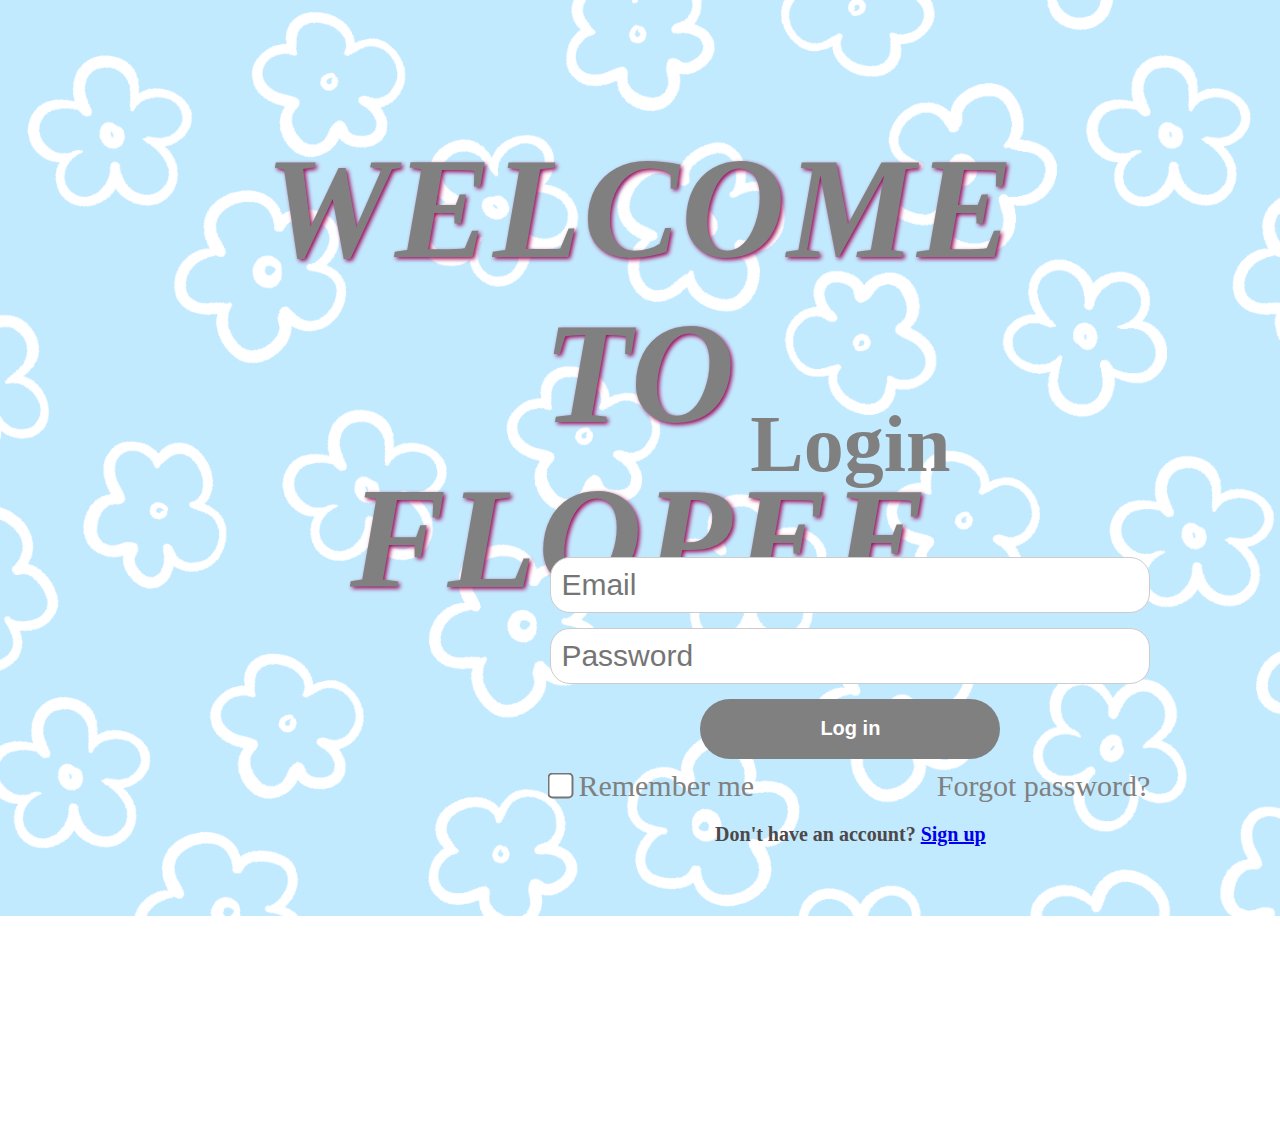
<file: index.html>
<!DOCTYPE html>
<html lang="en">
<head>
    <meta charset="UTF-8">
    <meta name="viewport" content="width=device-width, initial-scale=1.0">
    <title>Flopee</title>
    <link rel="stylesheet" href="index.css">
    <link rel="icon" href="../F.png" type="image/png">
</head>
<body>
    
    <div>
        <h1>Welcome To Flopee</h1>
    </div>
 

    <div class="account">
        <div class="login-input">

            <h2>Login</h2>

            <form action="" target="_self">
                <input type="email" placeholder="Email" title="Enter Email" required>
                <input type="password" placeholder="Password" title="Enter Password"  required>
                <button type="submit">Log in</button>
            </form>
        </div> 

        <div class="remember-forgot">
            <p><input type="checkbox"> Remember me </p>  
                
            <a href="forgot-pass.html" target="_self">Forgot password?</a>
        </div>

        <div class="make-acc">
            <p>Don't have an account?
                <a href="sign-up.html" target="_self">Sign up</a>
            </p>
        </div>
    </div>

</body>
</html>
</file>
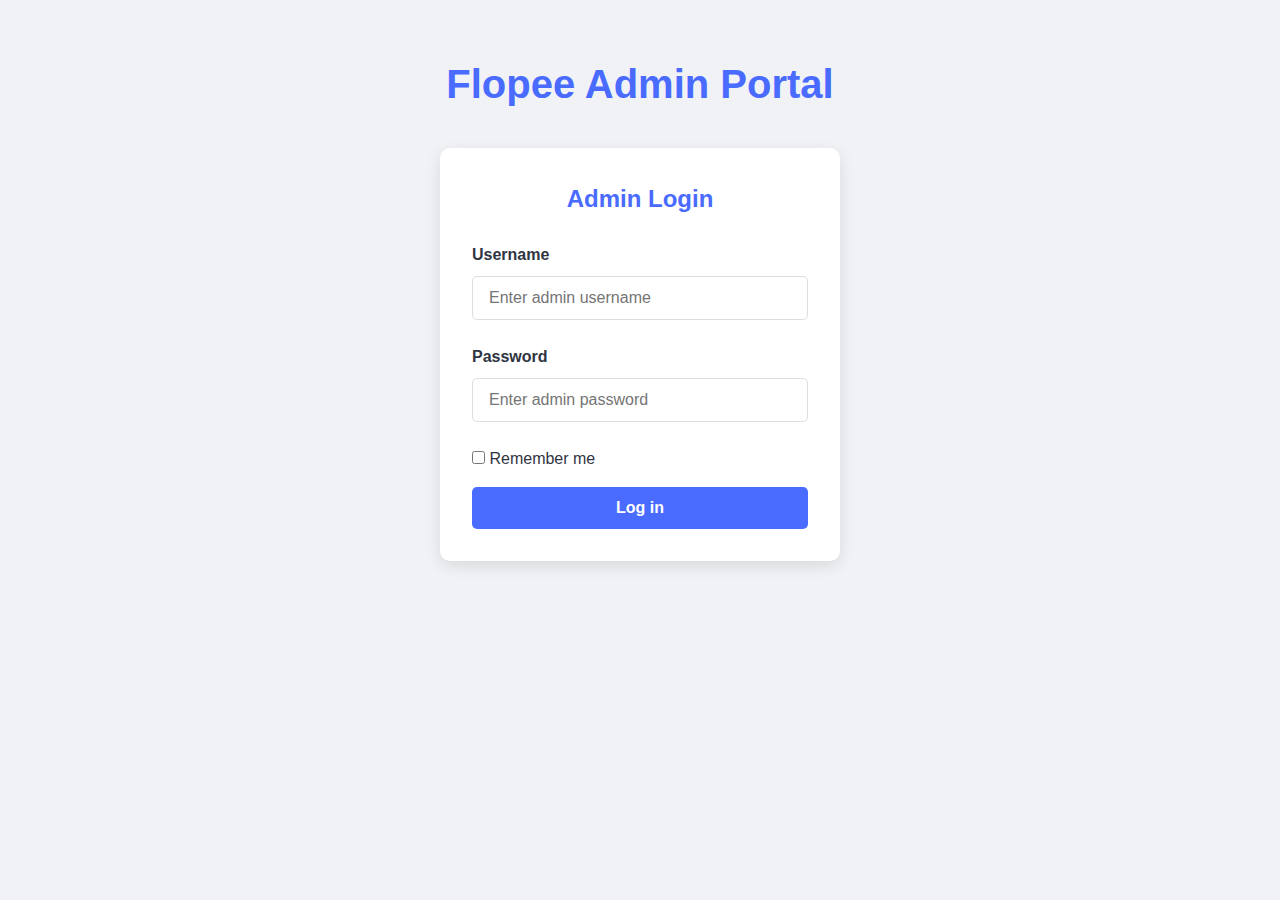
<file: admin.html>
<!DOCTYPE html>
<html lang="en">
<head>
    <meta charset="UTF-8">
    <meta name="viewport" content="width=device-width, initial-scale=1.0">
    <title>Flopee - Admin Portal</title>
    <link rel="stylesheet" href="admin.css">
</head>
<body>
    <div class="container">
        <header>
            <h1>Flopee Admin Portal</h1>
        </header>
        
        <div id="alertSuccess" class="alert alert-success"></div>
        <div id="alertError" class="alert alert-error"></div>
        
        <div id="loginContainer" class="auth-container">
            <div class="auth-box">
                <h2>Admin Login</h2>
                
                <form id="loginForm">
                    <div class="form-group">
                        <label for="username">Username</label>
                        <input type="text" id="username" class="form-control" placeholder="Enter admin username" required>
                    </div>
                    
                    <div class="form-group">
                        <label for="password">Password</label>
                        <input type="password" id="password" class="form-control" placeholder="Enter admin password" required>
                    </div>
                    
                    <div class="remember-forgot">
                        <div>
                            <input type="checkbox" id="rememberMe">
                            <label for="rememberMe">Remember me</label>
                        </div>
                        
                    </div>
                    
                    <button type="submit" class="btn btn-primary">Log in</button>
                </form>
            </div>
        </div>
        
        <div id="adminPanel" class="admin-panel">
            <div class="admin-header">
                <h2>Admin Dashboard</h2>
                <button id="logoutAdmin" class="btn btn-danger">Logout</button>
            </div>
            
            <div class="stats-container">
                <div class="stat-card">
                    <h3>Total Users</h3>
                    <p id="totalUsers">0</p>
                </div>
                <div class="stat-card">
                    <h3>Active Today</h3>
                    <p id="activeToday">0</p>
                </div>
                <div class="stat-card">
                    <h3>System Status</h3>
                    <p id="systemStatus">Online</p>
                </div>
            </div>

            <div class="admin-section">
            <h3>Recent Orders</h3>
            <div class="order-controls">
                <input type="text" id="orderSearch" placeholder="Search orders..." class="form-control">
                <select id="orderFilter" class="form-control">
                    <option value="all">All Orders</option>
                    <option value="pending">Pending</option>
                    <option value="completed">Completed</option>
                    <option value="cancelled">Cancelled</option>
                </select>
            </div>
            <div id="ordersList" class="orders-list">
            </div>
        </div>
            
            <div class="admin-actions">
                <h3>Quick Actions</h3>
                <div style="display: flex; gap: 1rem; margin-top: 1rem;">
                    <button class="btn btn-primary">Manage Users</button>
                    <button class="btn btn-primary">View Logs</button>
                    <button class="btn btn-primary">System Settings</button>
                </div>
            </div>
        </div>
     </div>

</body>

    <script src ="admin.js"></script>
</html>
</file>
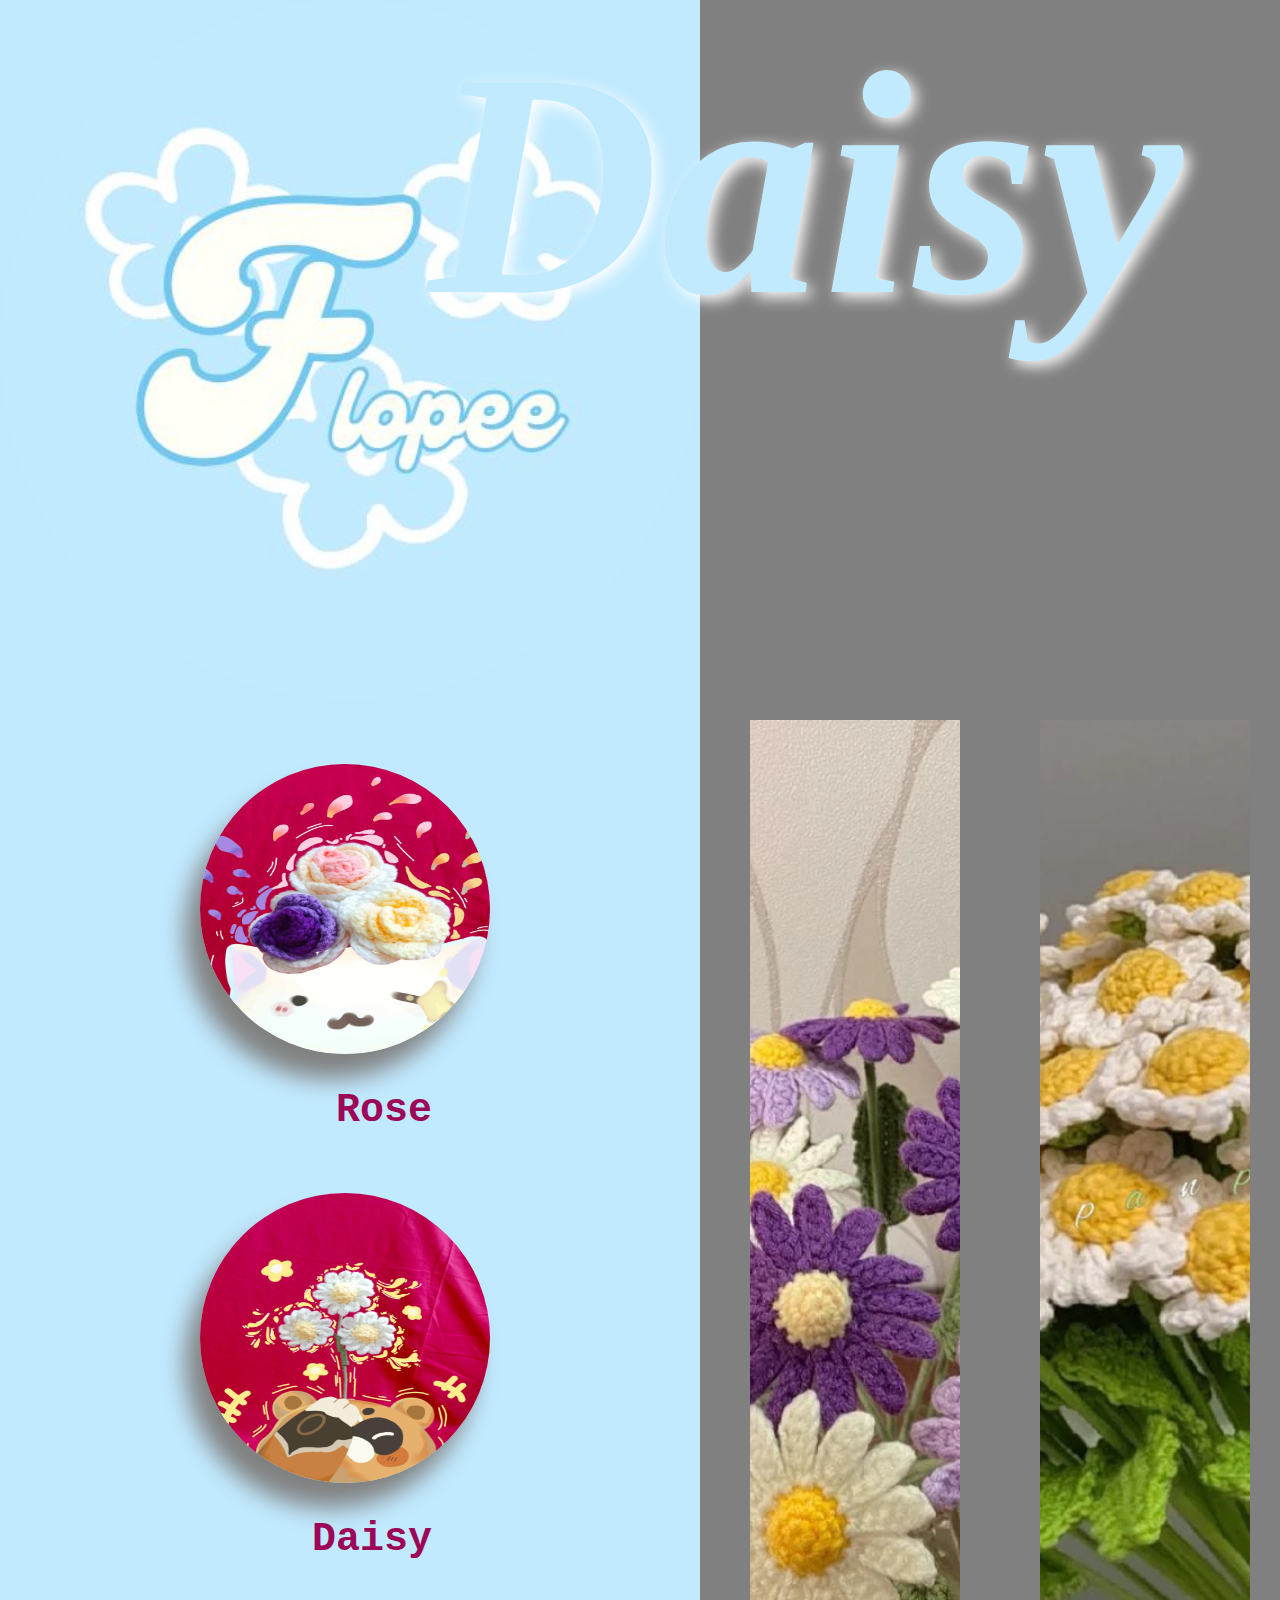
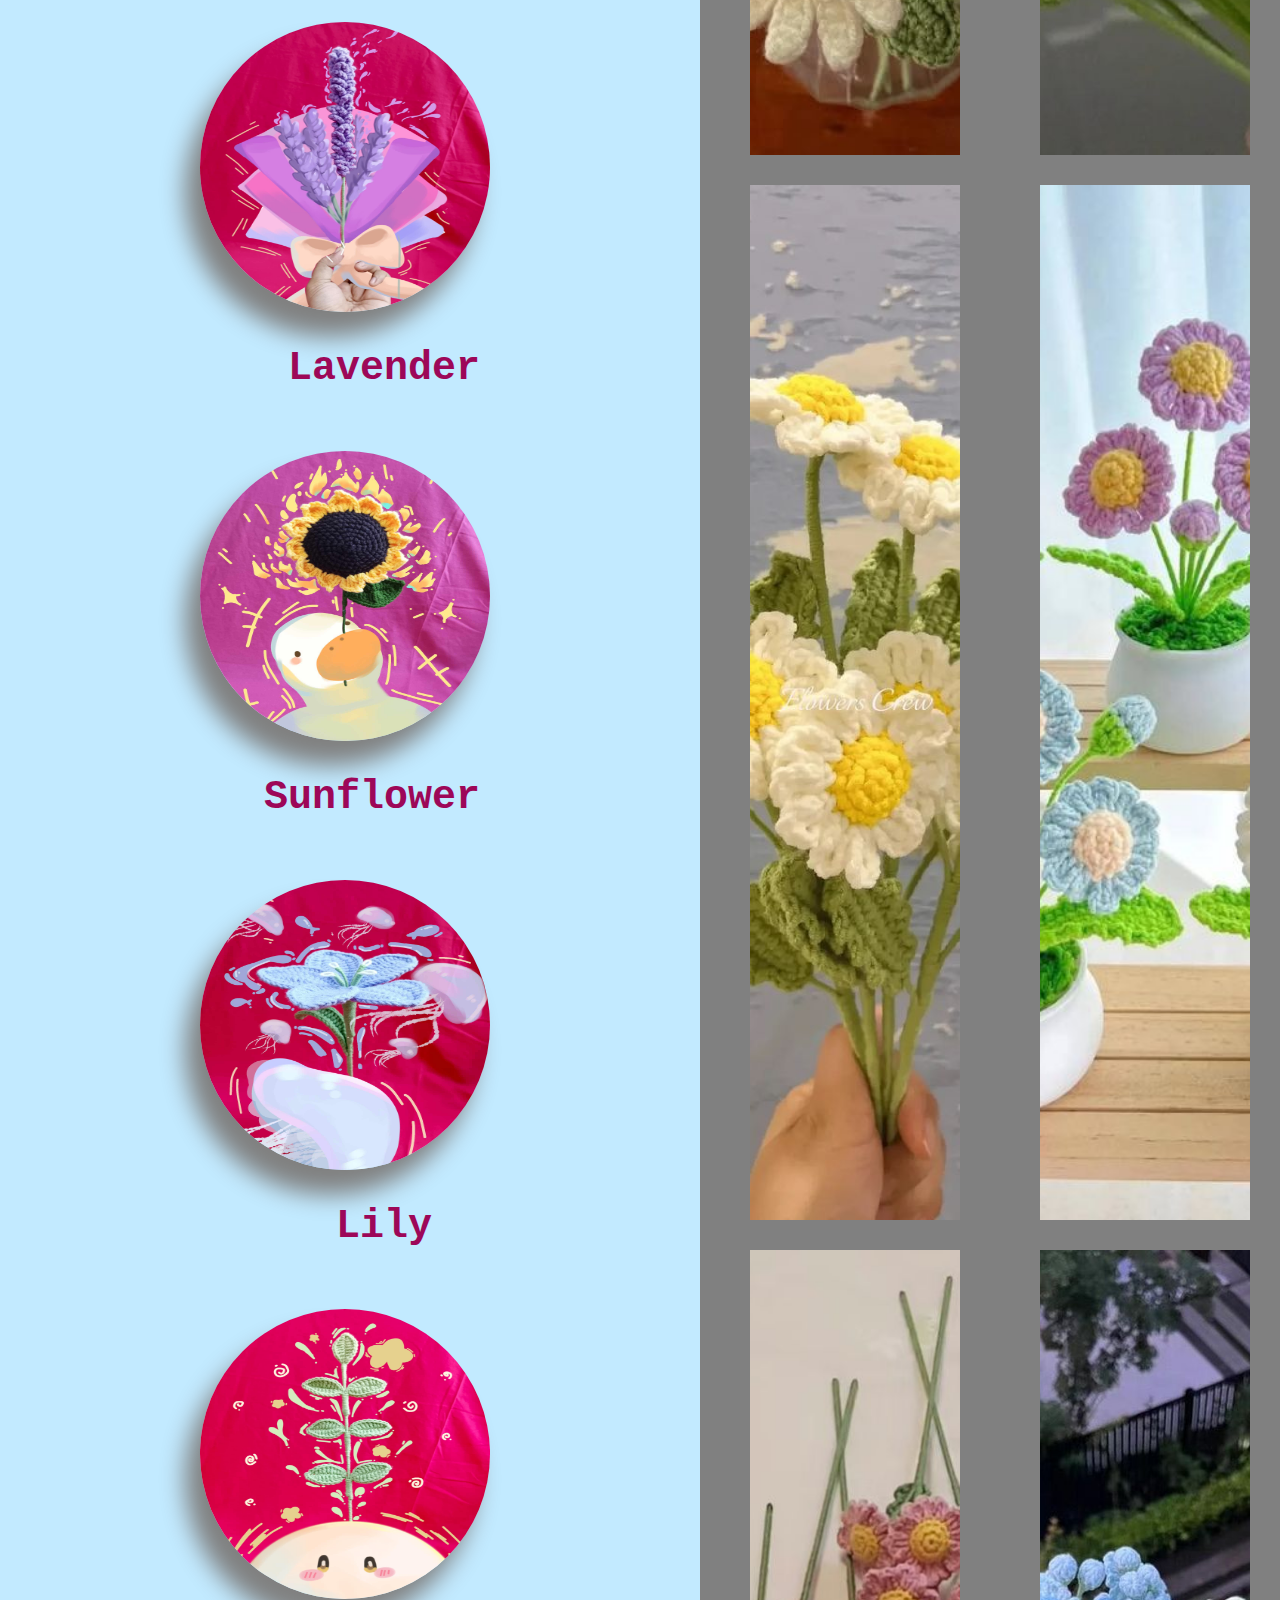
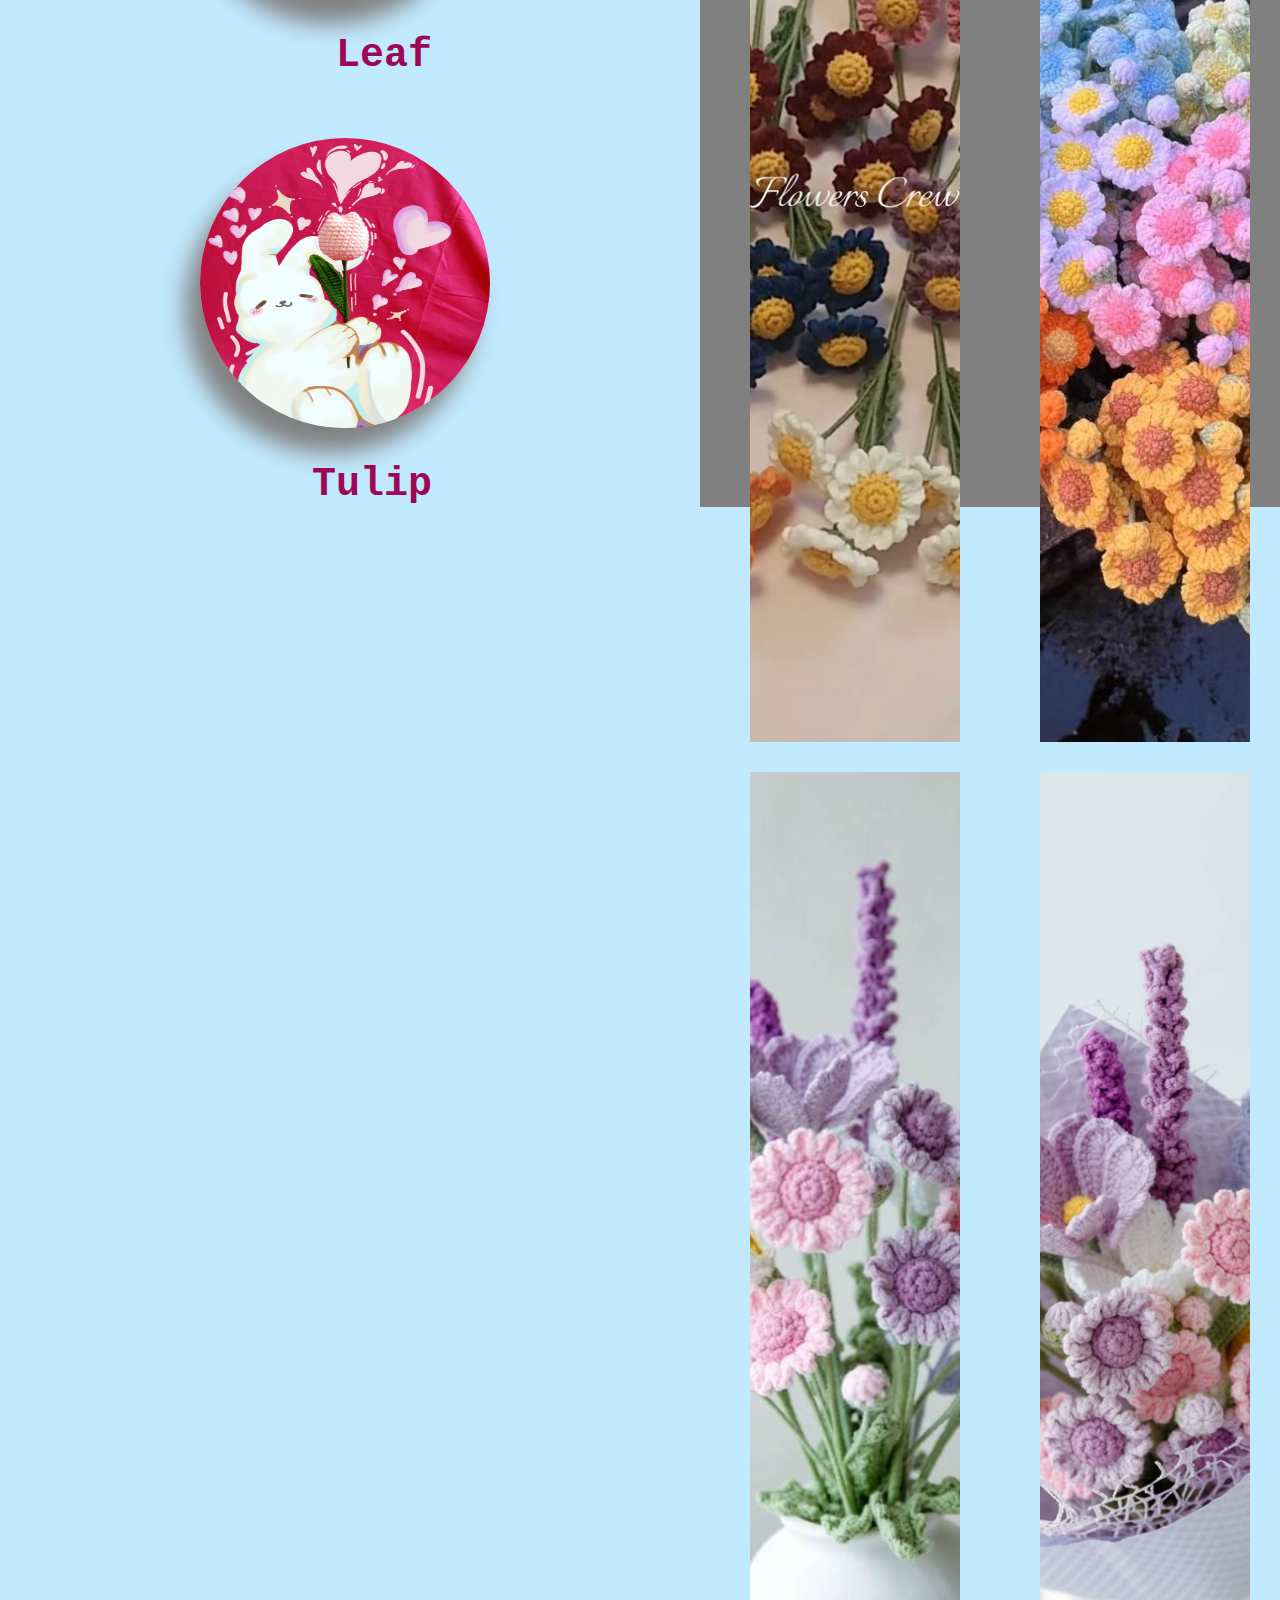
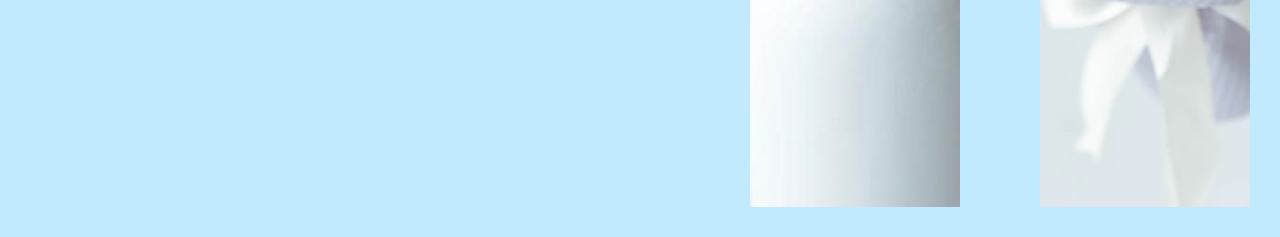
<file: daisy.html>
<!DOCTYPE html>
<html lang="en">

<head>

    <meta charset="UTF-8">
    <meta name="viewport" content="width=device-width, initial-scale=1.0">
    <title>Flopee</title>
    <link rel="stylesheet" href="daisy.css">
    <link rel="icon" href="../F.png" type="image/png">

<body>
  <div class="main">
  <div class="left">
    
        <div class="logo">       
          <a href="flopee.html">
          <img src="F.png" alt="Flopee Logo" title="Go to Homepage"/>
          </a>
        </div>


        <div class="flower">
          <table>
            <tr>
              <div class="crochet-flower">
                <a href="rose.html" target="_self">
                    <img src="rose.png" id="f1" alt="Rose" title="Rose" />
                    <pre>              Rose</pre>
                </a>
              </div>
            </tr>
            
            <tr>
              <div class="crochet-flower">
                <a href="daisy.html" target="_self">
                    <img src="daisy.png" id="f2"  alt="Daisy"  title="Daisy"/>
                    <pre>             Daisy</pre>
                </a>
              </div>
            </tr>

            <tr>
              <div class="crochet-flower">
                <a href="lavender.html"  target="_self">
                  <img src="lavender.png" id="f3" alt="Lavender" title="Lavender"/>
                  <pre>            Lavender</pre>
                </a>
              </div>
            </tr>

            <tr>
              <div class="crochet-flower">
                <a href="sunflower.html"  target="_self">
                  <img src="sunflower.png"  id="f4" alt="Sunflower" title="Sunflower" />
                  <pre>           Sunflower</pre>
                </a>
              </div>
            </tr>
            
            <tr>
              <div class="crochet-flower">
                <a href="lily.html"  target="_self">
                  <img src="lily.png" id="f5"  alt="Lily" title="Lily" />
                  <pre>              Lily</pre>
                </a>
              </div>
            </tr>  
            
            <tr>
              <div class="crochet-flower">
                <a href="leaf.html"  target="_self">
                  <img src="leaf.png"   id="f6"  alt="Leaf" title="Leaf"/>
                  <pre>              Leaf</pre>
                </a>
              </div>
            </tr>
            
            <tr>
              <div class="crochet-flower">
                <a href="tulip.html"  target="_self">
                  <img src="tulip.png"  id="f7" alt="Tulip" title="Tulip" />
                  <pre>             Tulip</pre>
                </a>
              </div>
            </tr>

          </table> 
        </div>
      </div>

    <div class="right">

        <h1>Daisy</h1>

    <div class="daisies">
      <img src="daisy(1).jpg" alt="daisy">
      <img src="daisy(2).jpg" alt="daisy">
      <img src="daisy(3).jpg" alt="daisy">
      <img src="daisy(4).jpg" alt="daisy">
      <img src="daisy(5).jpg" alt="daisy">
      <img src="daisy(6).jpg" alt="daisy">
      <img src="daisy(7).jpg" alt="daisy">
      <img src="daisy(8).jpg" alt="daisy">
      

    </div>

    </div>

    
     
</div>
</body>

</html>
</body>
</html>
</file>
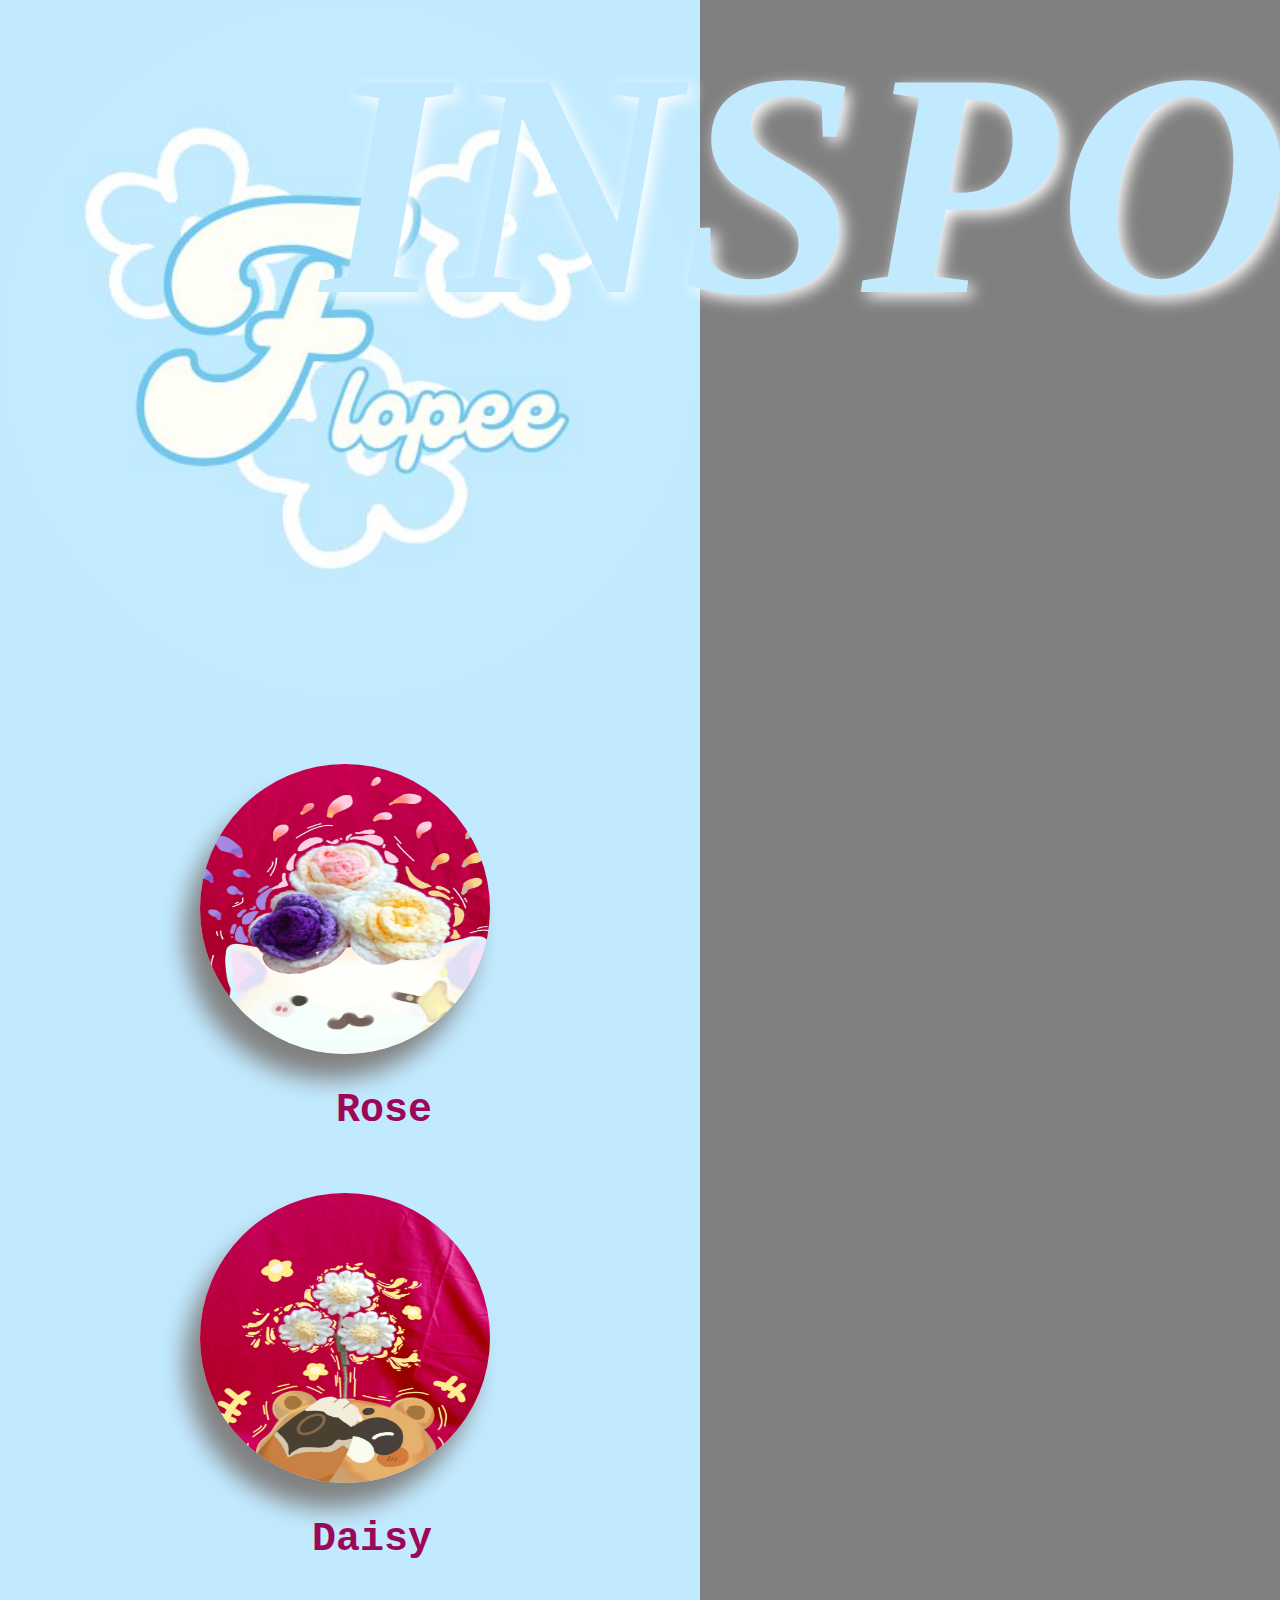
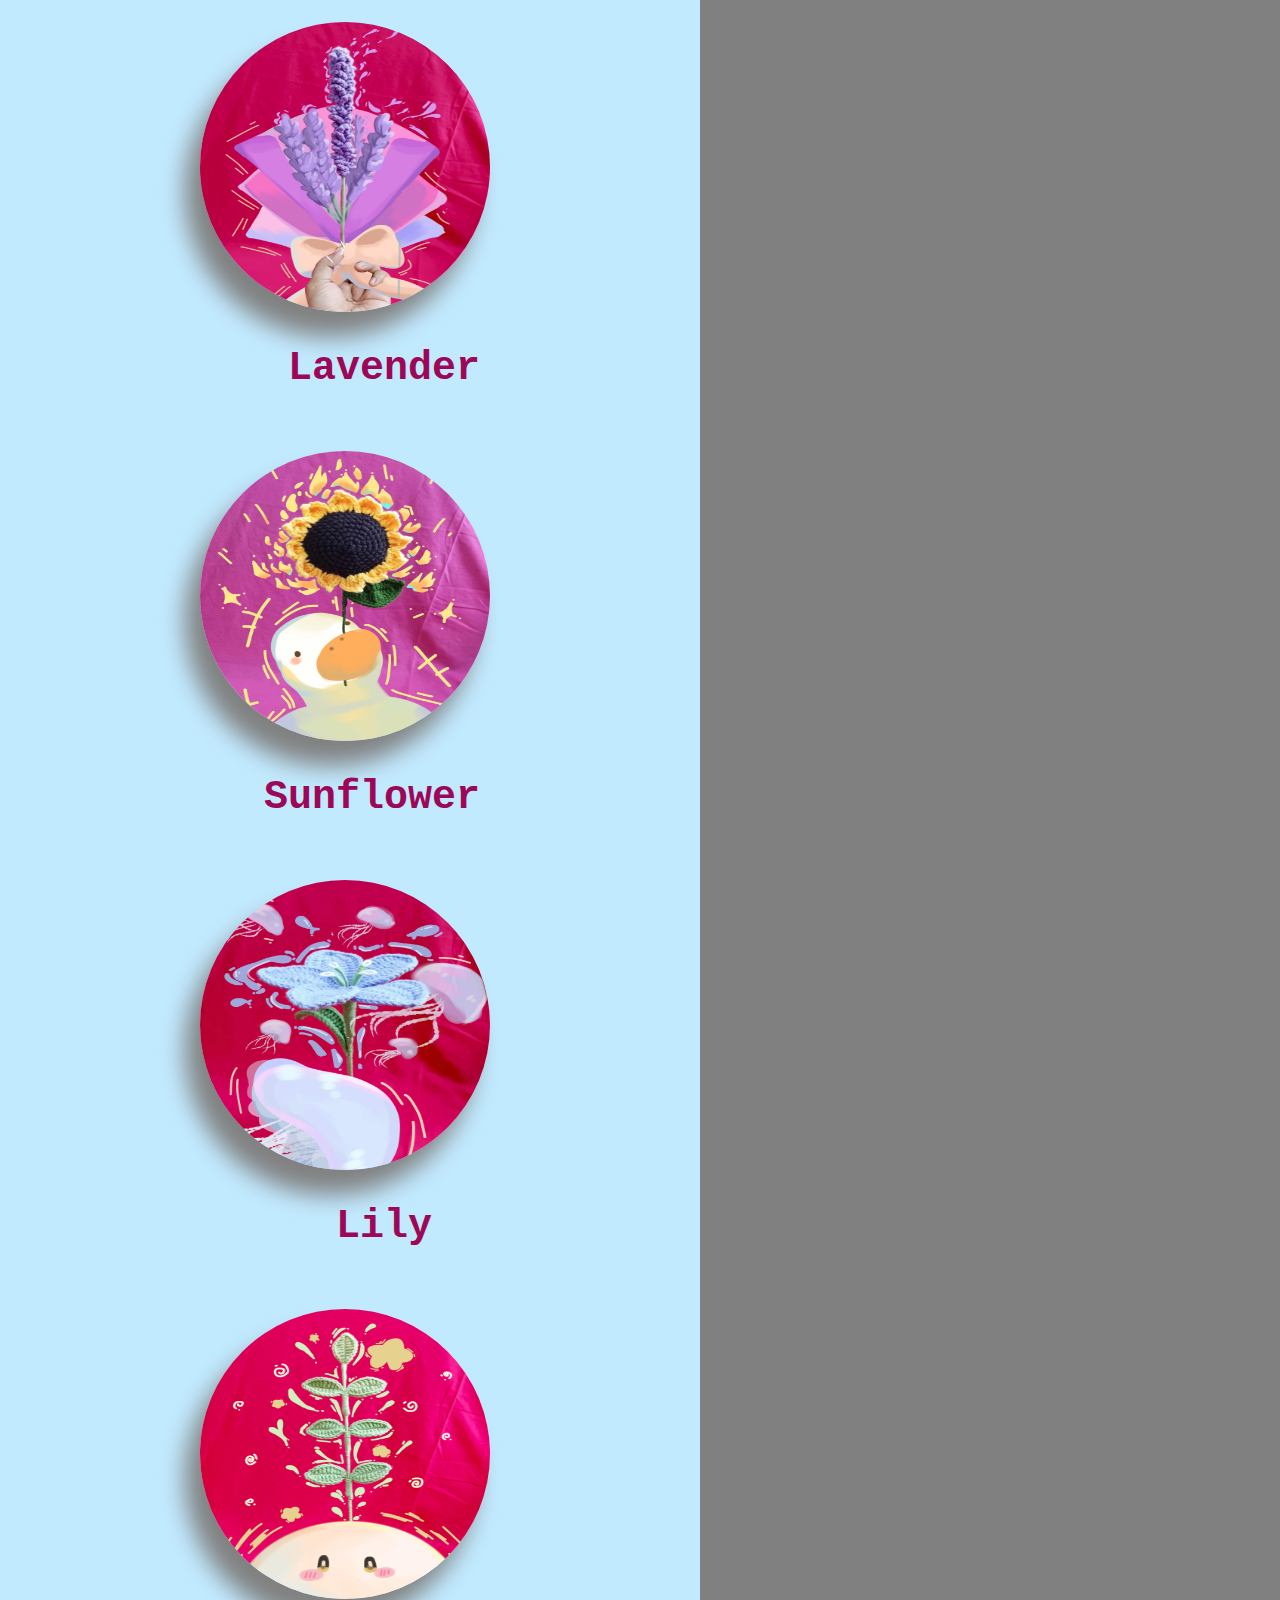
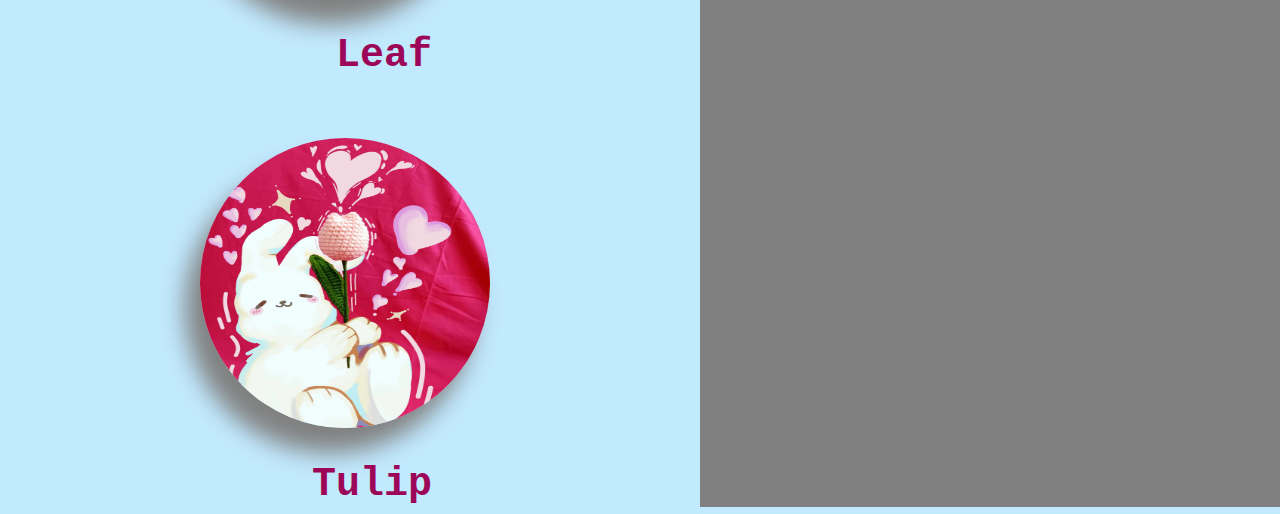
<file: flopee.html>
<!DOCTYPE html>
<html lang="en">

<head>

    <meta charset="UTF-8">
    <meta name="viewport" content="width=device-width, initial-scale=1.0">
    <title>Flopee</title>
    <link rel="stylesheet" href="flopee.css">
    <link rel="icon" href=".../F.png" type="image/png">

<body>
  <div class="main">
      <div class="left">
            <div class="logo">
              <a href="flopee.html" target="_self"></a>
              <img src="F.png" placeholder="Flopee Logo" title="Logo"/>
              </a>
            </div>


            <div class="flower">
              <table>
                <tr>
                  <div class="crochet-flower">
                    <a href="../rose/rose.html" target="_self">
                        <img src="rose.png" id="f1" alt="Rose" title="Rose" />
                        <pre>              Rose</pre>
                    </a>
                  </div>
                </tr>
                
                <tr>
                  <div class="crochet-flower">
                    <a href="../daisy/daisy.html" target="_self">
                        <img src="daisy.png" id="f2"  alt="Daisy"  title="Daisy"/>
                        <pre>             Daisy</pre>
                    </a>
                  </div>
                </tr>

                <tr>
                  <div class="crochet-flower">
                    <a href="../lavender/lavender.html"  target="_self">
                      <img src="lavender.png" id="f3" alt="Lavender" title="Lavender"/>
                      <pre>            Lavender</pre>
                    </a>
                  </div>
                </tr>

                <tr>
                  <div class="crochet-flower">
                    <a href="../sunflower/sunflower.html"  target="_self">
                      <img src="sunflower.png"  id="f4" alt="Sunflower" title="Sunflower" />
                      <pre>           Sunflower</pre>
                    </a>
                  </div>
                </tr>
                
                <tr>
                  <div class="crochet-flower">
                    <a href="../lily/lily.html"  target="_self">
                      <img src="lily.png" id="f5"  alt="Lily" title="Lily" />
                      <pre>              Lily</pre>
                    </a>
                  </div>
                </tr>  
                
                <tr>
                  <div class="crochet-flower">
                    <a href="../leaf/leaf.html"  target="_self">
                      <img src="leaf.png"   id="f6"  alt="Leaf" title="Leaf"/>
                      <pre>              Leaf</pre>
                    </a>
                  </div>
                </tr>
                
                <tr>
                  <div class="crochet-flower">
                    <a href="../tulip/tulip.html"  target="_self">
                      <img src="tulip.png"  id="f7" alt="Tulip" title="Tulip" />
                      <pre>             Tulip</pre>
                    </a>
                  </div>
                </tr>

              </table> 
            </div>
          </div>

        <div class="right">
            <h1>INSPO</h1>
      </div>
     
</div>
</body>

</html>
</file>
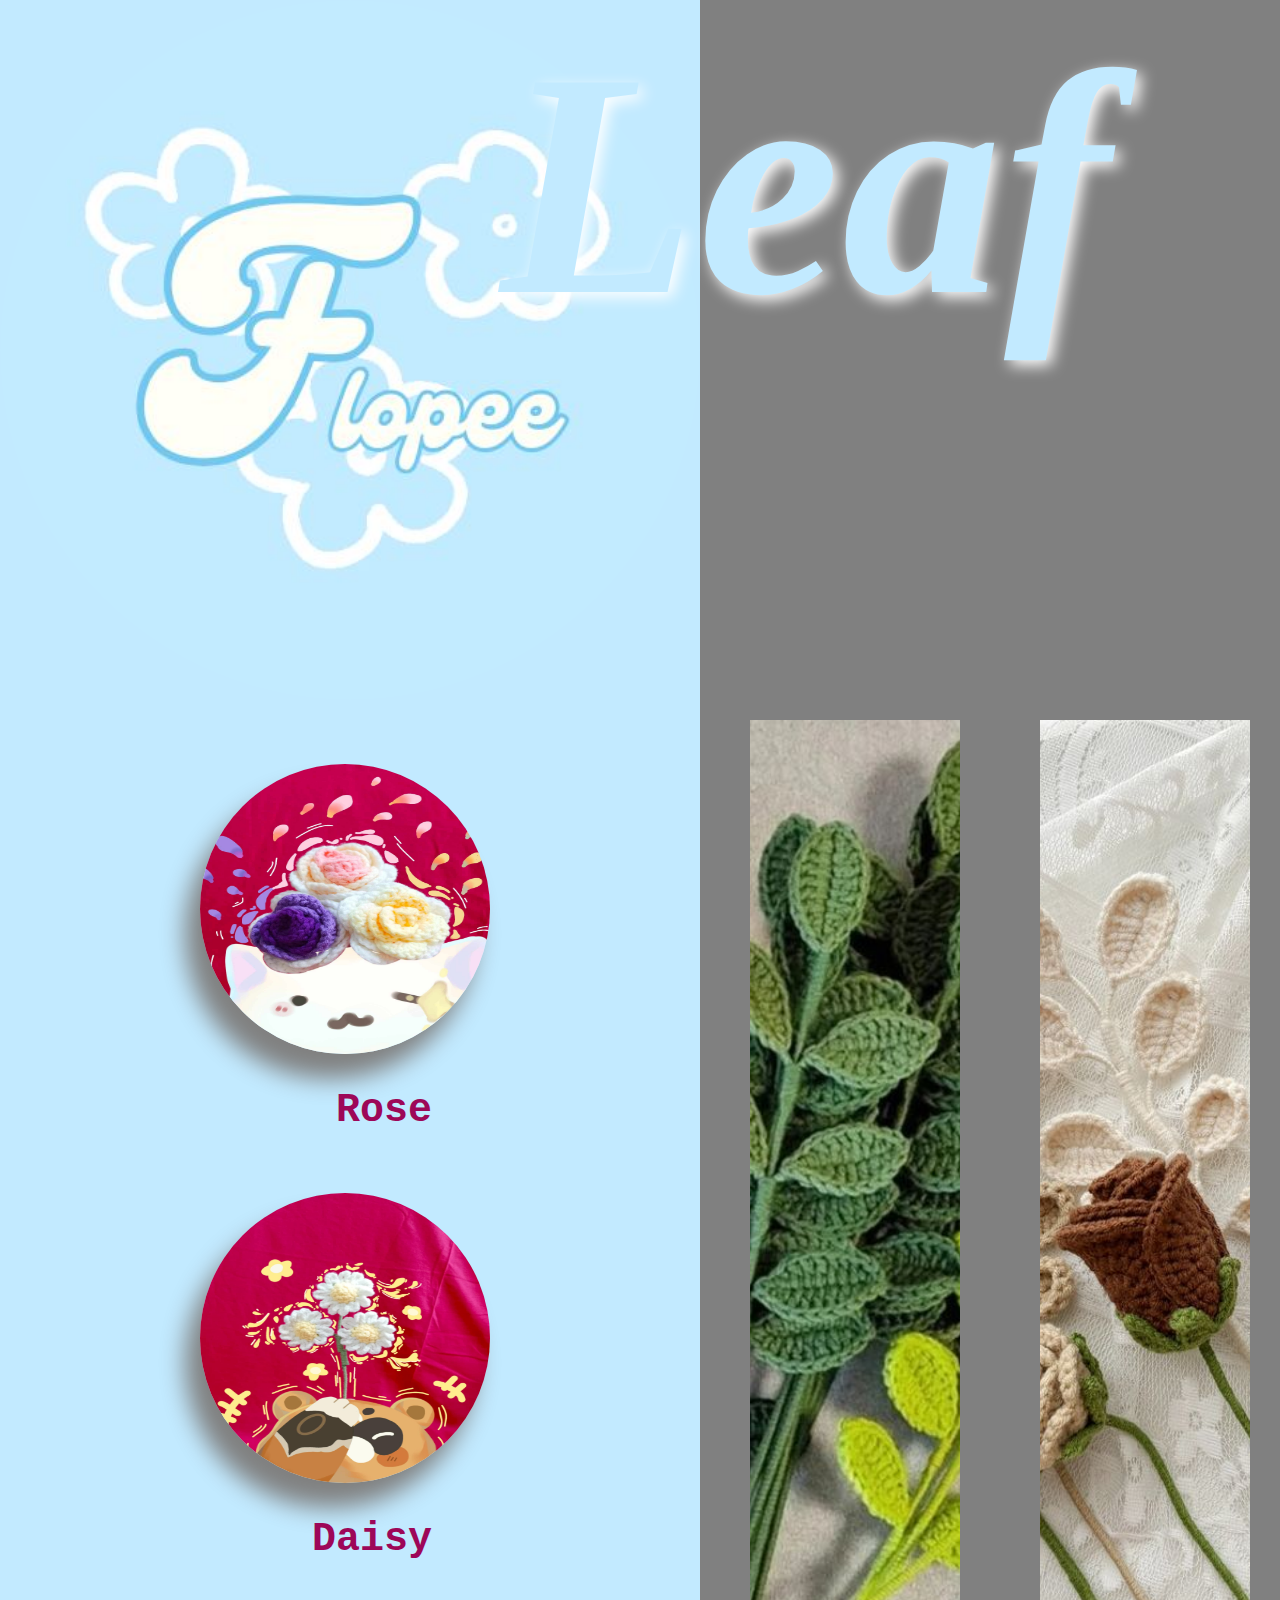
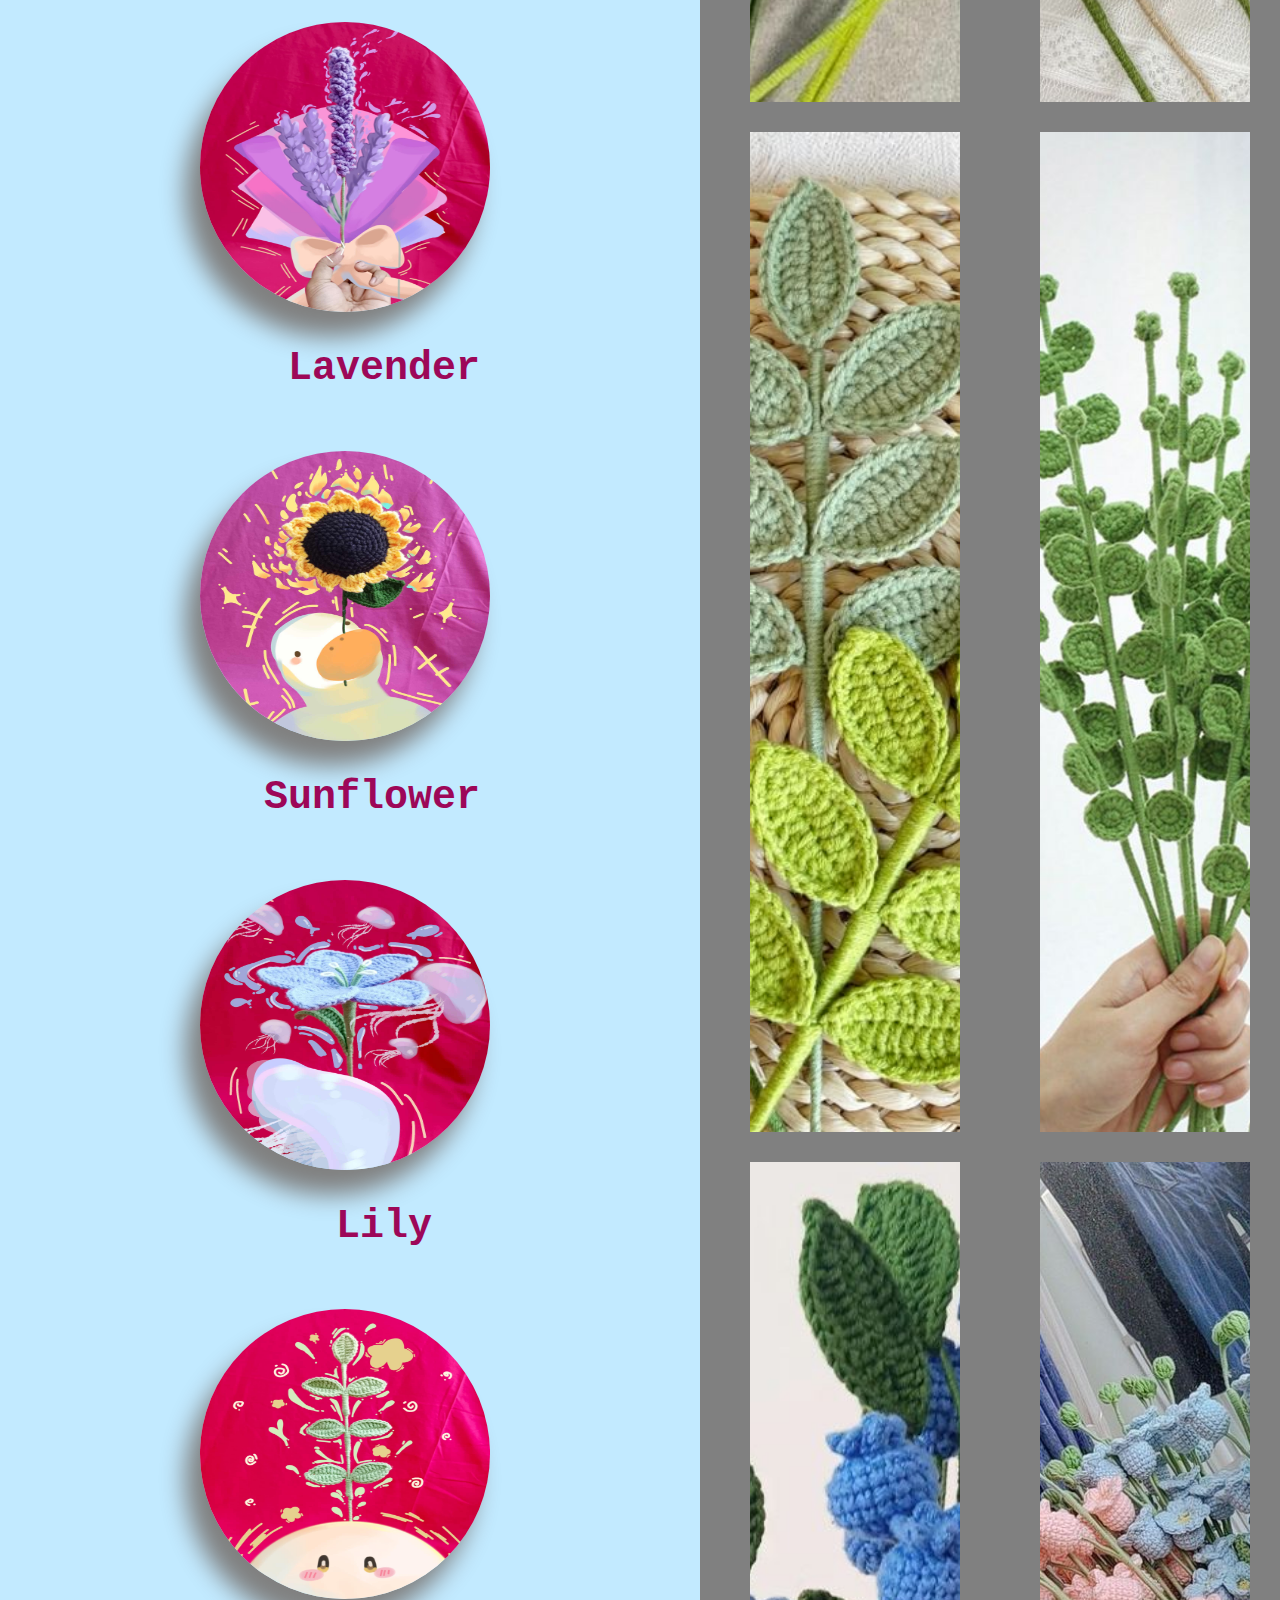
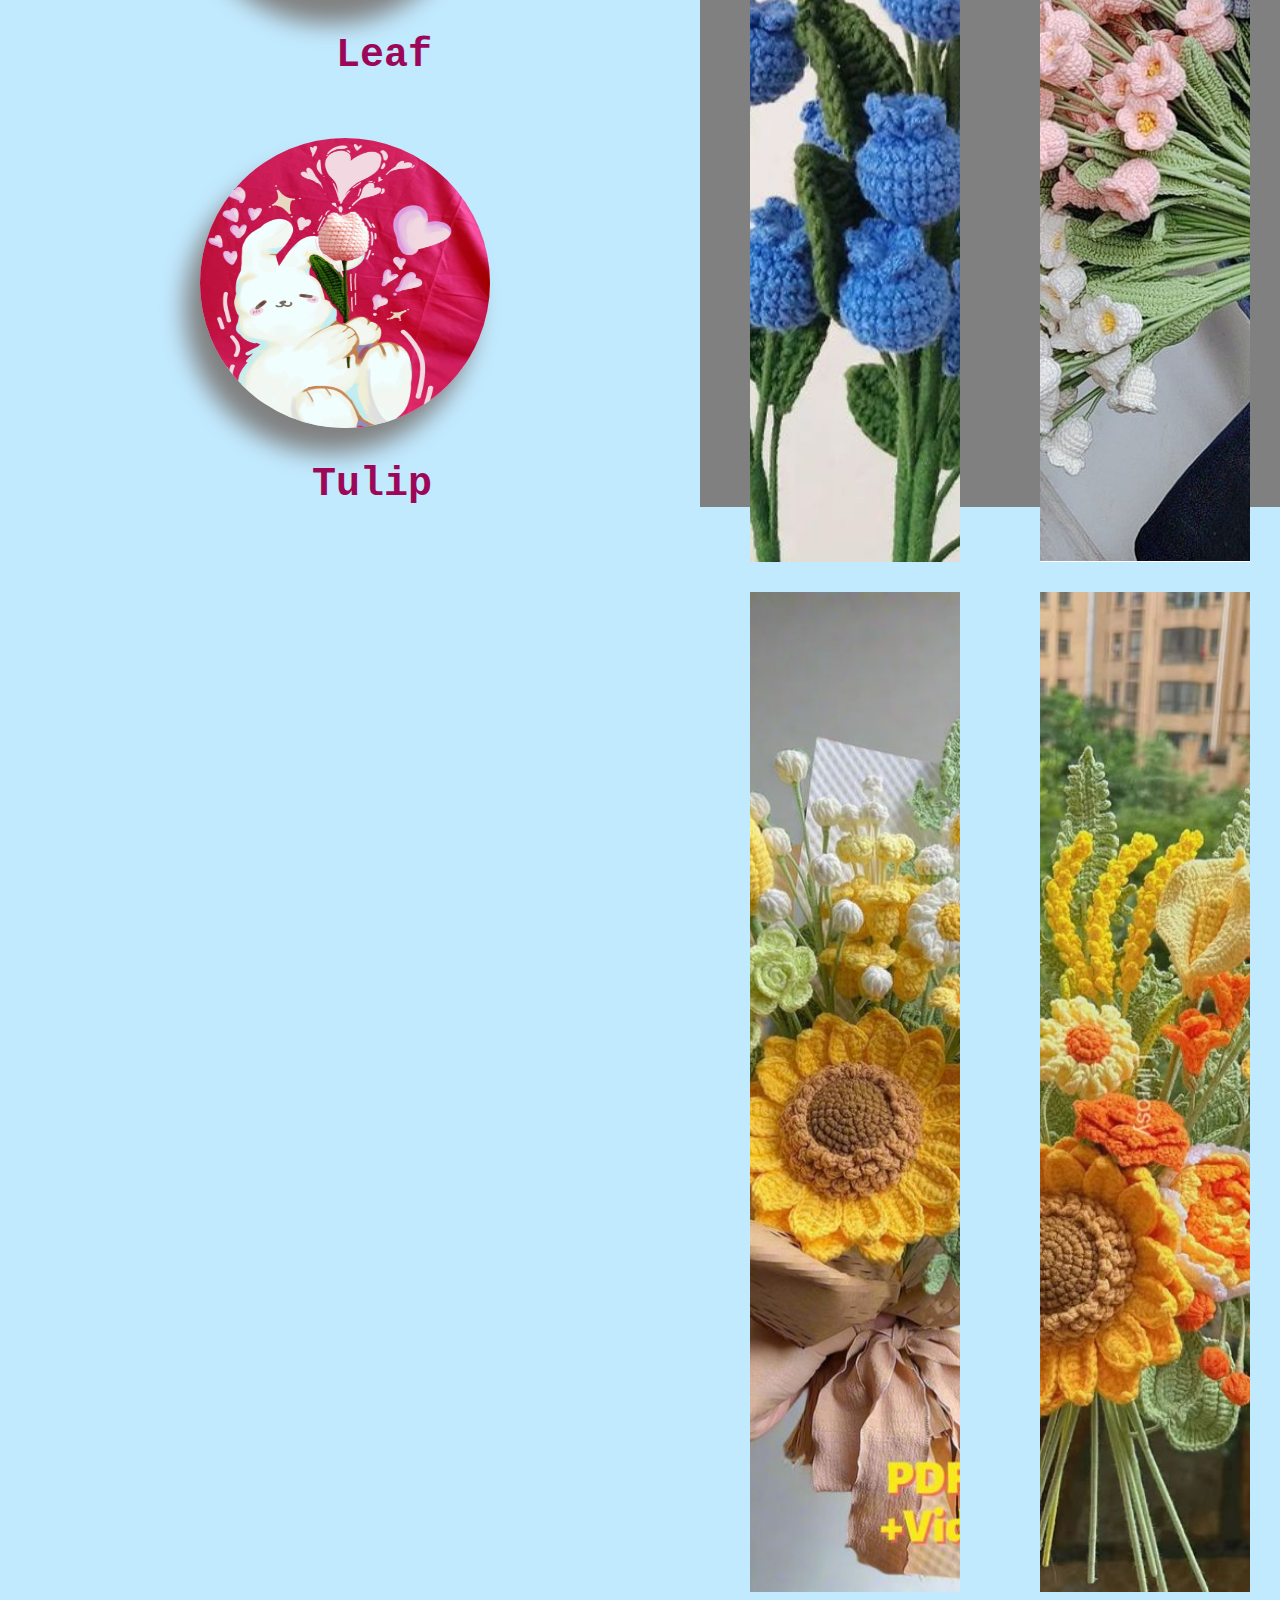
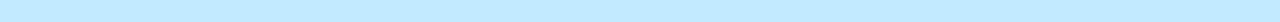
<file: leaf.html>
<!DOCTYPE html>
<html lang="en">

<head>

    <meta charset="UTF-8">
    <meta name="viewport" content="width=device-width, initial-scale=1.0">
    <title>Flopee</title>
    <link rel="stylesheet" href="leaf.css">
    <link rel="icon" href="../F.png" type="image/png">

<body>
  <div class="main">
  <div class="left">
        <div class="logo">
          <a href="../flopee.html">
          <img src="../F.png" alt="Flopee Logo" title="Go to Homepage"/>
          </a>
        </div>


        <div class="flower">
          <table>
            <tr>
              <div class="crochet-flower">
                <a href="../rose/rose.html" target="_self">
                    <img src="../rose.png" id="f1" alt="Rose" title="Rose" />
                    <pre>              Rose</pre>
                </a>
              </div>
            </tr>
            
            <tr>
              <div class="crochet-flower">
                <a href="../daisy/daisy.html" target="_self">
                    <img src="../daisy.png" id="f2"  alt="Daisy"  title="Daisy"/>
                    <pre>             Daisy</pre>
                </a>
              </div>
            </tr>

            <tr>
              <div class="crochet-flower">
                <a href="../lavender/lavender.html"  target="_self">
                  <img src="../lavender.png" id="f3" alt="Lavender" title="Lavender"/>
                  <pre>            Lavender</pre>
                </a>
              </div>
            </tr>

            <tr>
              <div class="crochet-flower">
                <a href="../sunflower/sunflower.html"  target="_self">
                  <img src="../sunflower.png"  id="f4" alt="Sunflower" title="Sunflower" />
                  <pre>           Sunflower</pre>
                </a>
              </div>
            </tr>
            
            <tr>
              <div class="crochet-flower">
                <a href="../lily/lily.html"  target="_self">
                  <img src="../lily.png" id="f5"  alt="Lily" title="Lily" />
                  <pre>              Lily</pre>
                </a>
              </div>
            </tr>  
            
            <tr>
              <div class="crochet-flower">
                <a href="../leaf/leaf.html"  target="_self">
                  <img src="../leaf.png"   id="f6"  alt="Leaf" title="Leaf"/>
                  <pre>              Leaf</pre>
                </a>
              </div>
            </tr>
            
            <tr>
              <div class="crochet-flower">
                <a href="../tulip/tulip.html"  target="_self">
                  <img src="../tulip.png"  id="f7" alt="Tulip" title="Tulip" />
                  <pre>             Tulip</pre>
                </a>
              </div>
            </tr>

          </table> 
        </div>
      </div>

    <div class="right">
      <div>
        <h1>Leaf</h1>
      </div>

      <div class="leaves">
        <img src="leaf(1).jpg" alt="leaf">
        <img src="leaf(2).jpg" alt="leaf">
        <img src="leaf(3).jpg" alt="leaf">
        <img src="leaf(4).jpg" alt="leaf">
        <img src="leaf(5).jpg" alt="leaf">
        <img src="leaf(6).jpg" alt="leaf">
        <img src="leaf(7).jpg" alt="leaf">
        <img src="leaf(8).jpg" alt="leaf">
      </div>
    </div>
     
</div>
</body>

</html>
</file>
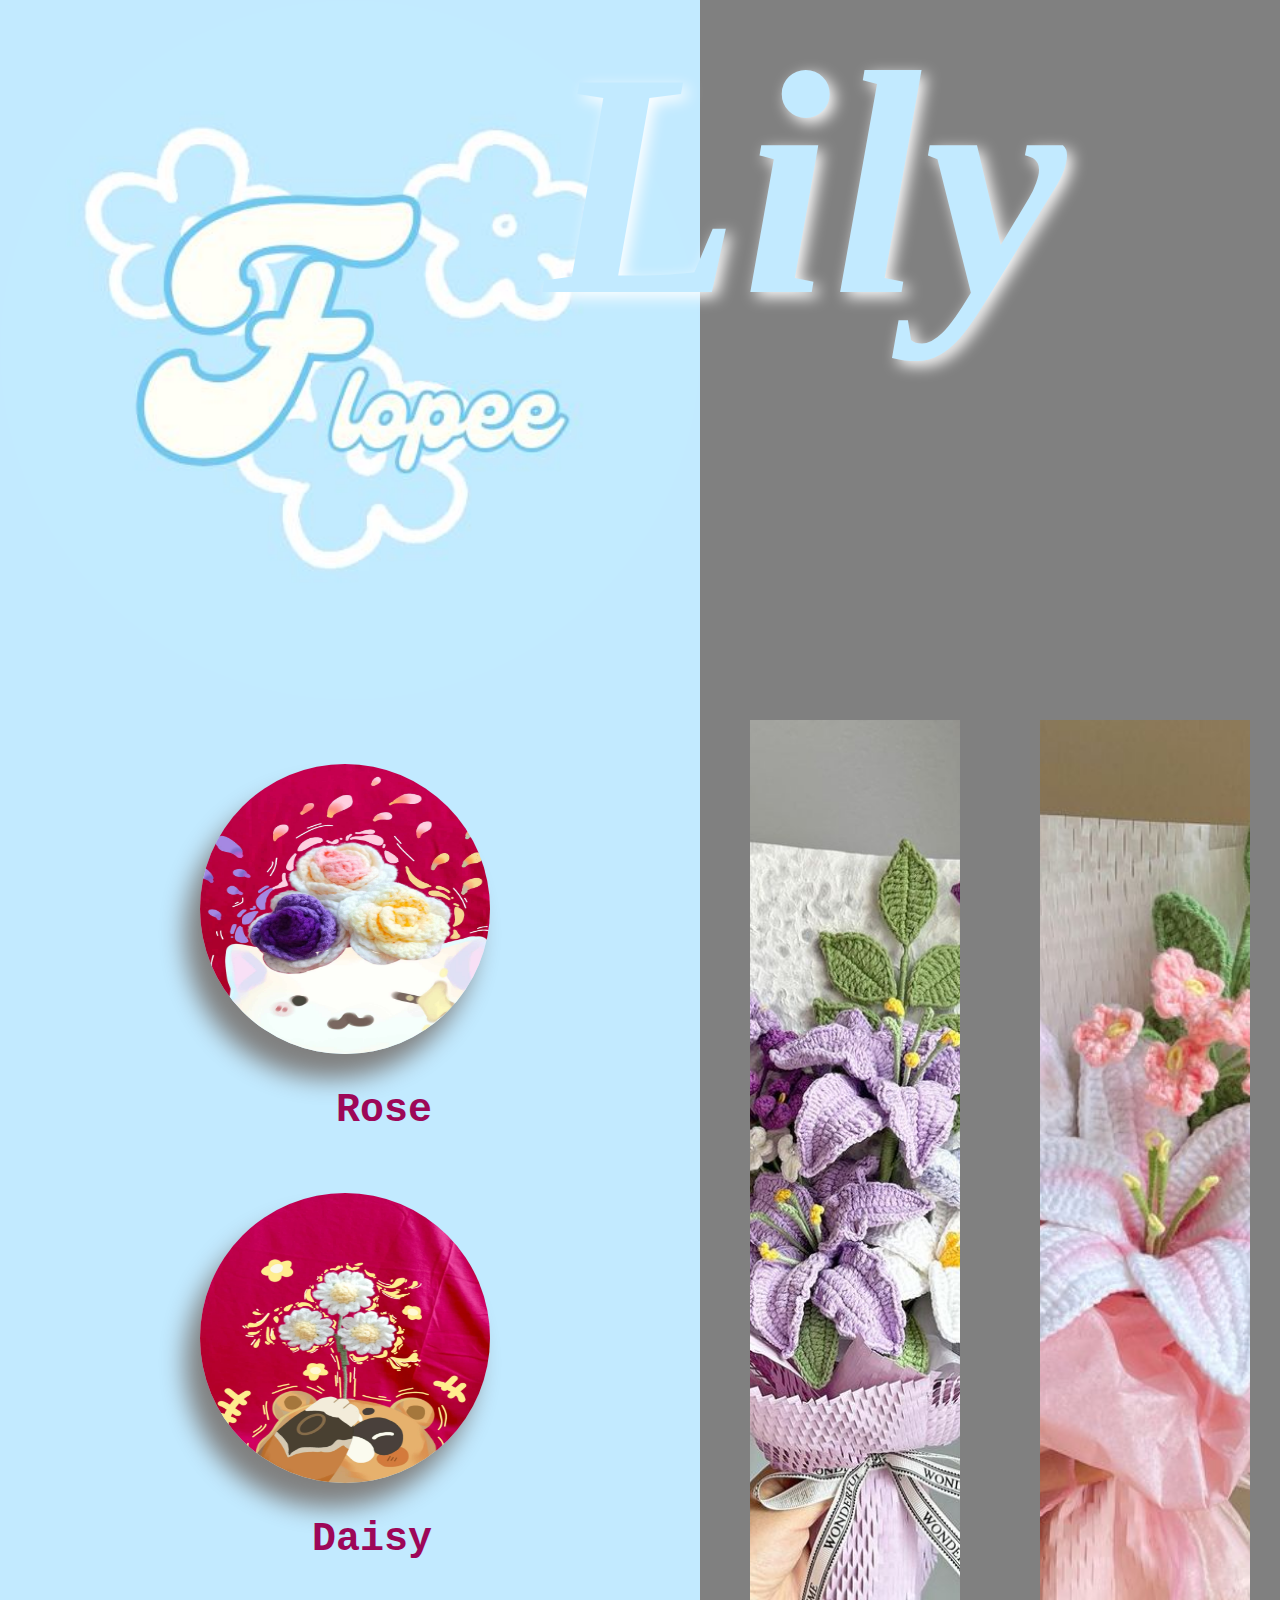
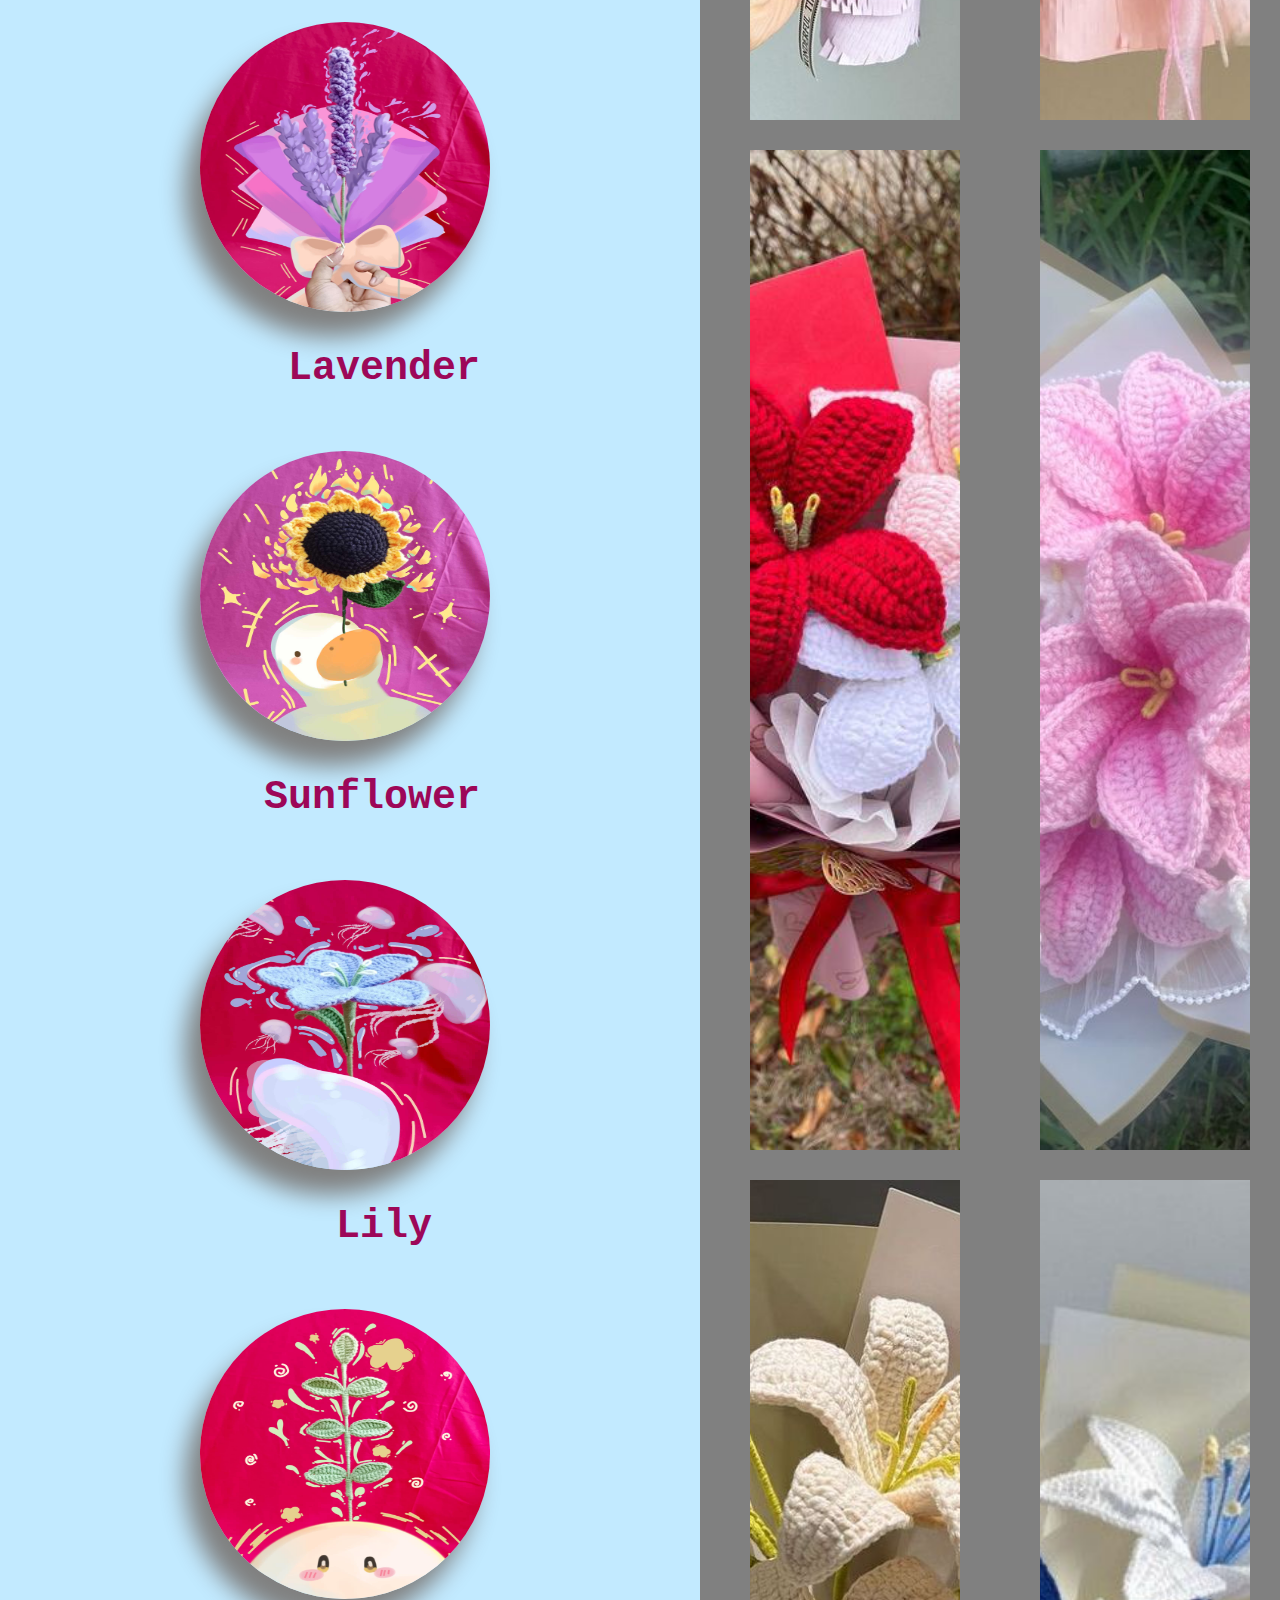
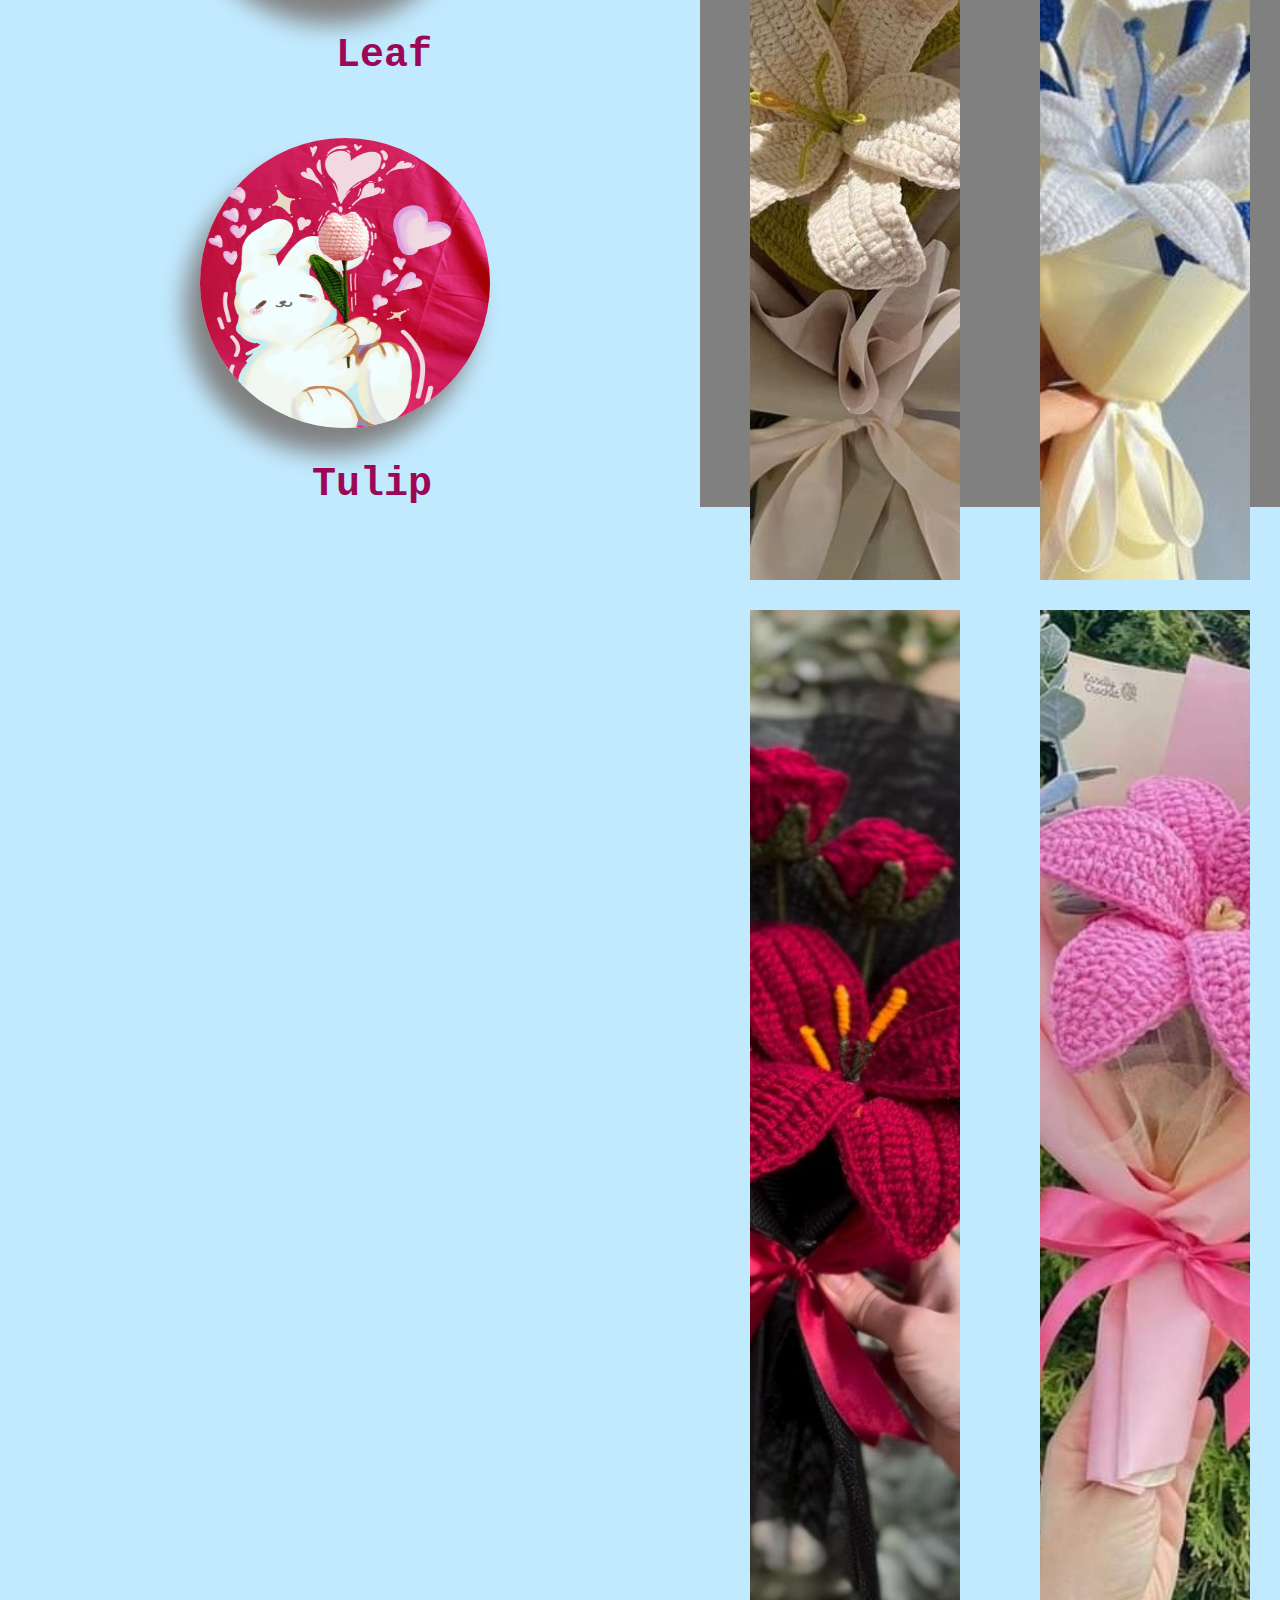
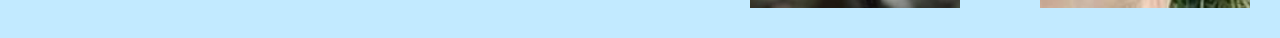
<file: lily.html>
<!DOCTYPE html>
<html lang="en">

<head>

    <meta charset="UTF-8">
    <meta name="viewport" content="width=device-width, initial-scale=1.0">
    <title>Flopee</title>
    <link rel="stylesheet" href="lily.css">
    <link rel="icon" href="../F.png" type="image/png">

<body>
  <div class="main">
  <div class="left">
        <div class="logo">
          <a href="../flopee.html">
          <img src="../F.png" alt="Flopee Logo" title="Go to Homepage"/>
          </a>
        </div>


        <div class="flower">
          <table>
            <tr>
              <div class="crochet-flower">
                <a href="../rose/rose.html" target="_self">
                    <img src="../rose.png" id="f1" alt="Rose" title="Rose" />
                    <pre>              Rose</pre>
                </a>
              </div>
            </tr>
            
            <tr>
              <div class="crochet-flower">
                <a href="../daisy/daisy.html" target="_self">
                    <img src="../daisy.png" id="f2"  alt="Daisy"  title="Daisy"/>
                    <pre>             Daisy</pre>
                </a>
              </div>
            </tr>

            <tr>
              <div class="crochet-flower">
                <a href="../lavender/lavender.html"  target="_self">
                  <img src="../lavender.png" id="f3" alt="Lavender" title="Lavender"/>
                  <pre>            Lavender</pre>
                </a>
              </div>
            </tr>

            <tr>
              <div class="crochet-flower">
                <a href="../sunflower/sunflower.html"  target="_self">
                  <img src="../sunflower.png"  id="f4" alt="Sunflower" title="Sunflower" />
                  <pre>           Sunflower</pre>
                </a>
              </div>
            </tr>
            
            <tr>
              <div class="crochet-flower">
                <a href="../lily/lily.html"  target="_self">
                  <img src="../lily.png" id="f5"  alt="Lily" title="Lily" />
                  <pre>              Lily</pre>
                </a>
              </div>
            </tr>  
            
            <tr>
              <div class="crochet-flower">
                <a href="../leaf/leaf.html"  target="_self">
                  <img src="../leaf.png"   id="f6"  alt="Leaf" title="Leaf"/>
                  <pre>              Leaf</pre>
                </a>
              </div>
            </tr>
            
            <tr>
              <div class="crochet-flower">
                <a href="../ulip/tulip.html"  target="_self">
                  <img src="../tulip.png"  id="f7" alt="Tulip" title="Tulip" />
                  <pre>             Tulip</pre>
                </a>
              </div>
            </tr>

          </table> 
        </div>
      </div>

    <div class="right">
      <div>
        <h1>Lily</h1>
      </div>

      <div class="lilies">
        <img src="lily(1).jpg" alt="lily">
        <img src="lily(2).jpg" alt="lily">
        <img src="lily(3).jpg" alt="lily">
        <img src="lily(4).jpg" alt="lily">
        <img src="lily(5).jpg" alt="lily">
        <img src="lily(6).jpg" alt="lily">
        <img src="lily(7).jpg" alt="lily">
        <img src="lily(8).jpg" alt="lily">
      </div>
    </div>
     
</div>
</body>

</html>
</file>
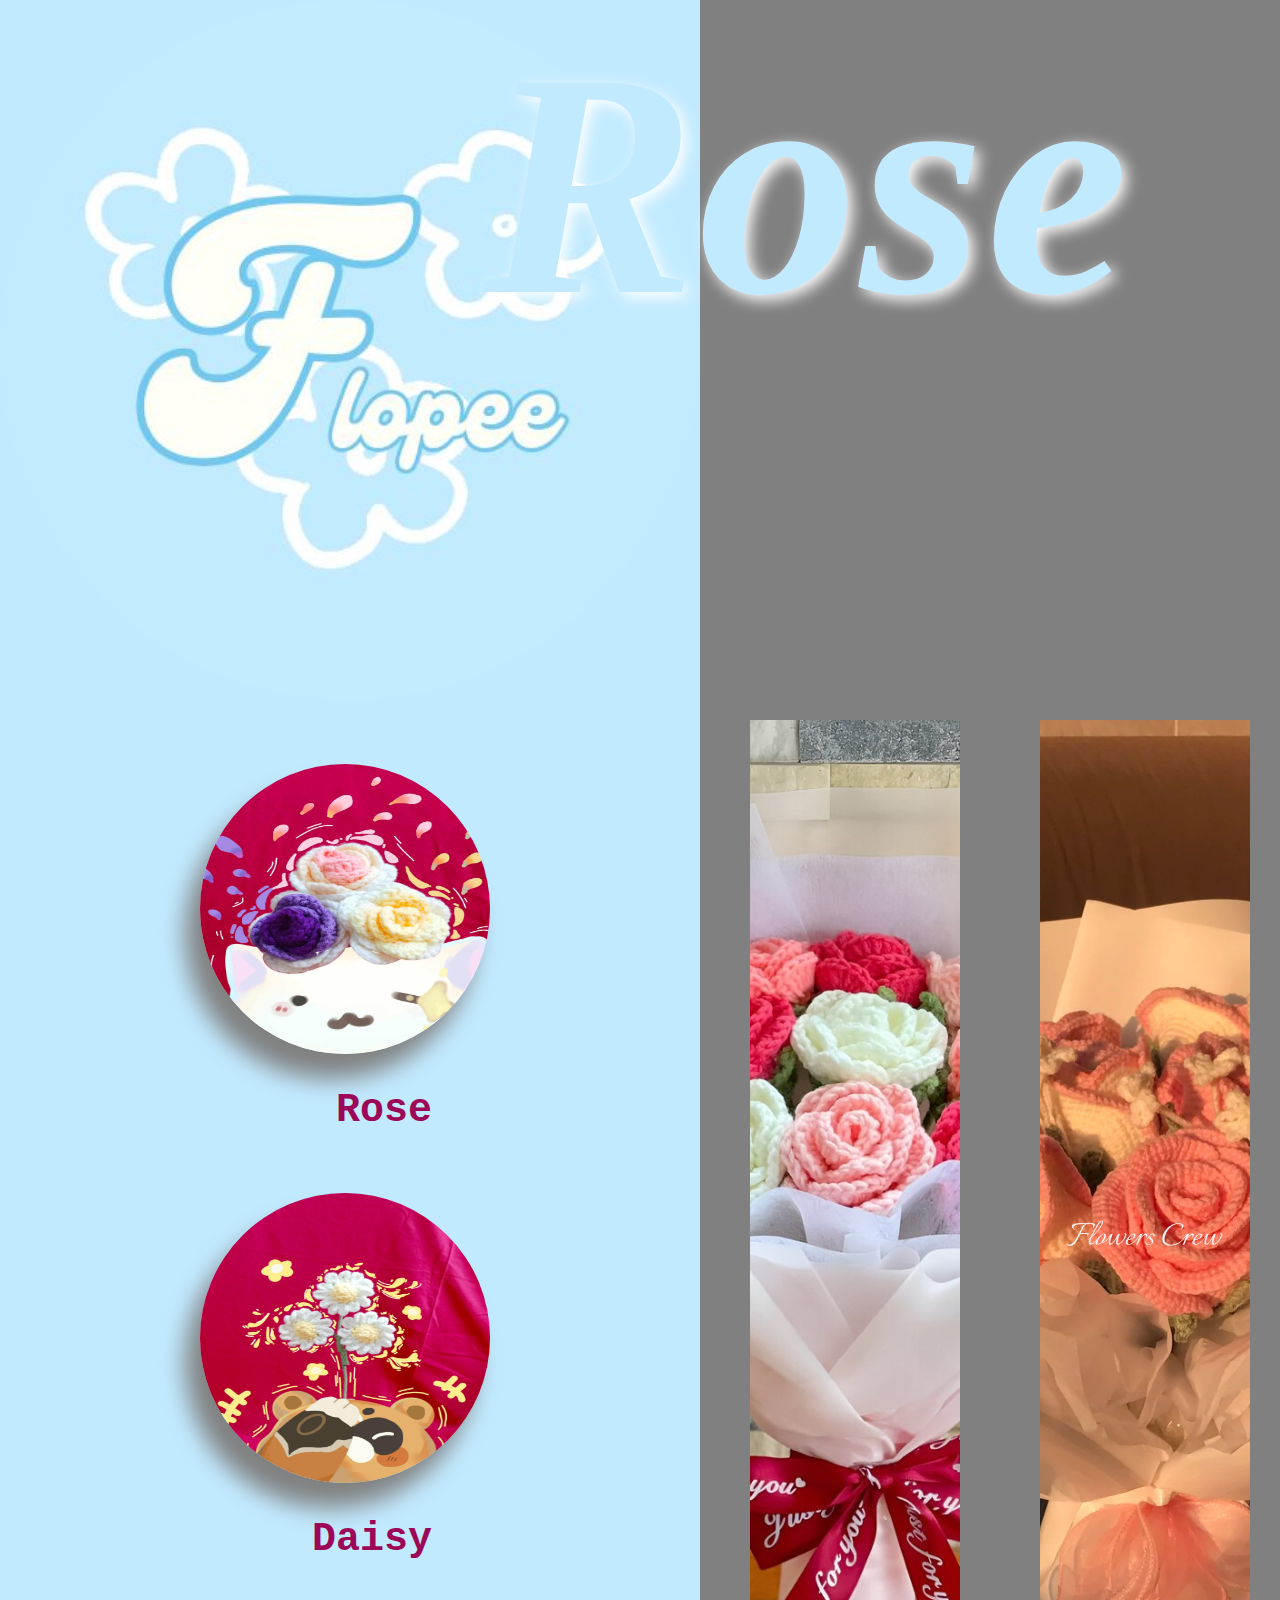
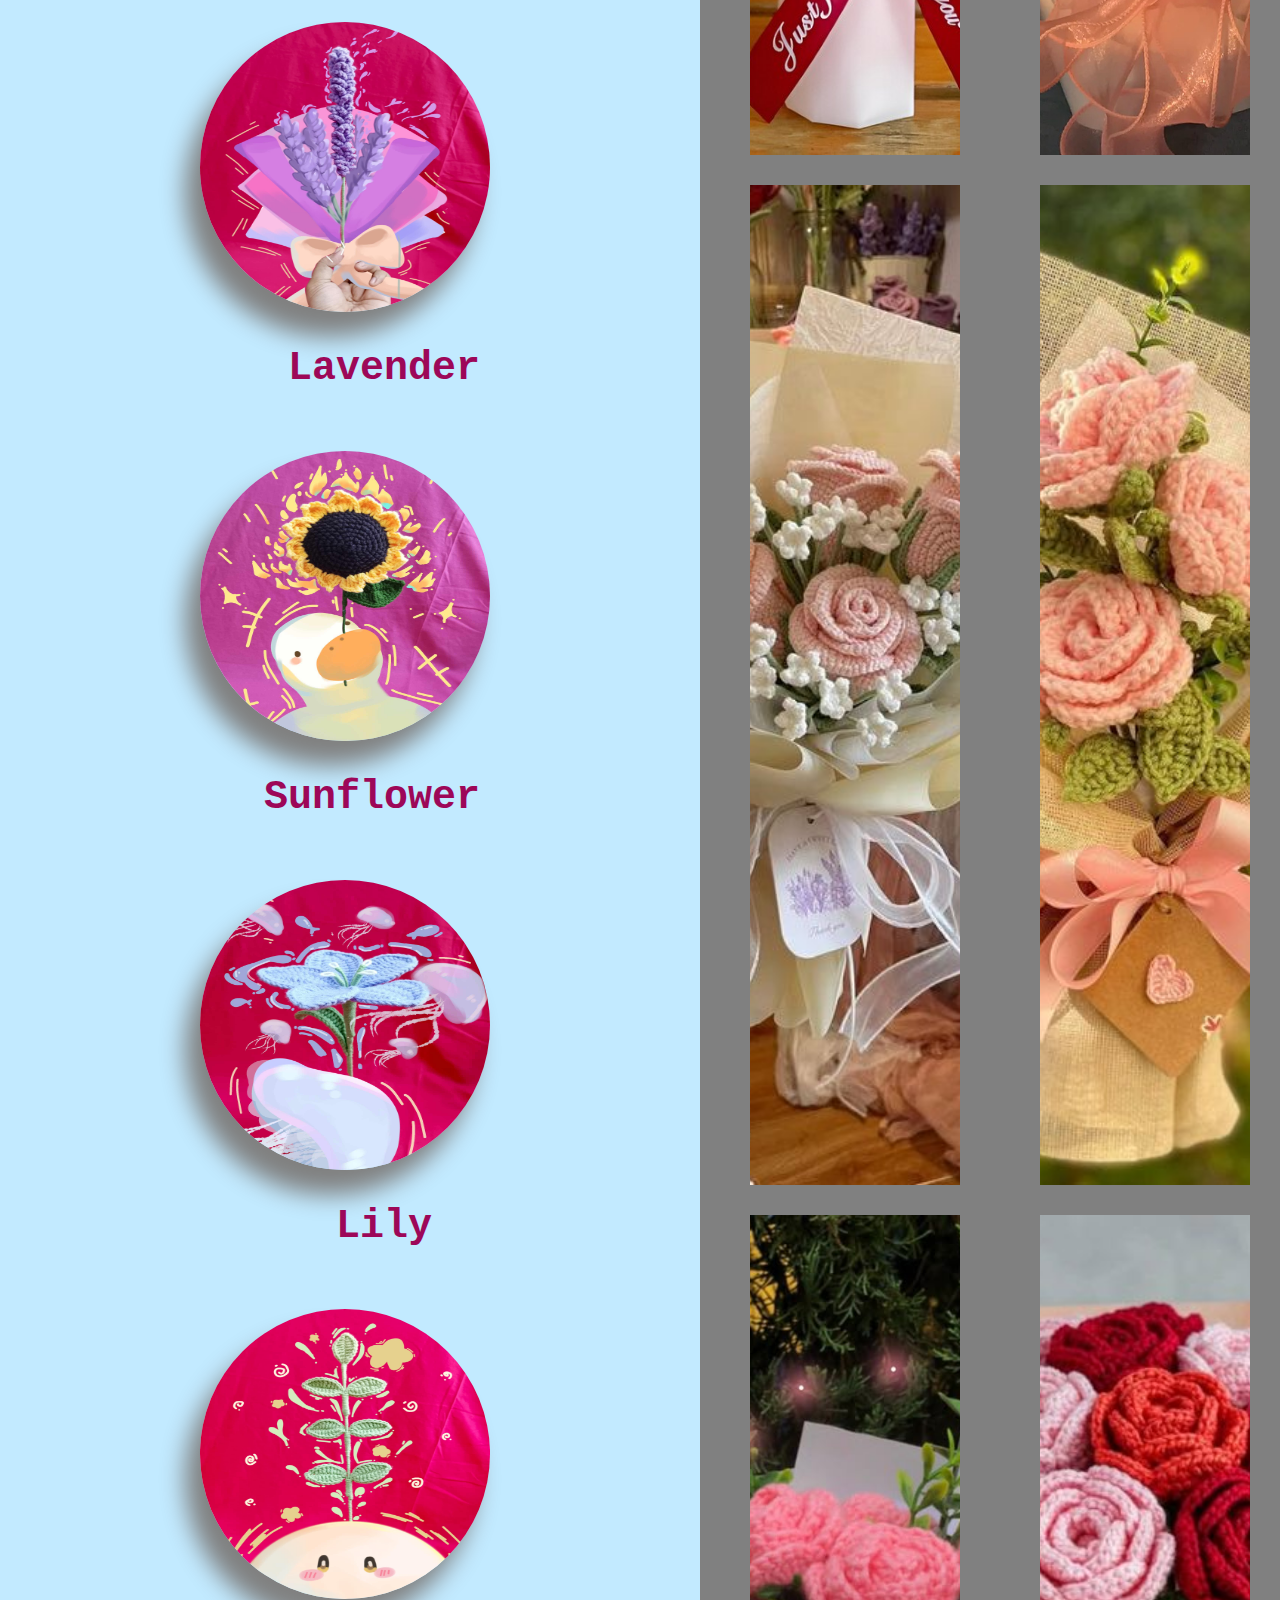
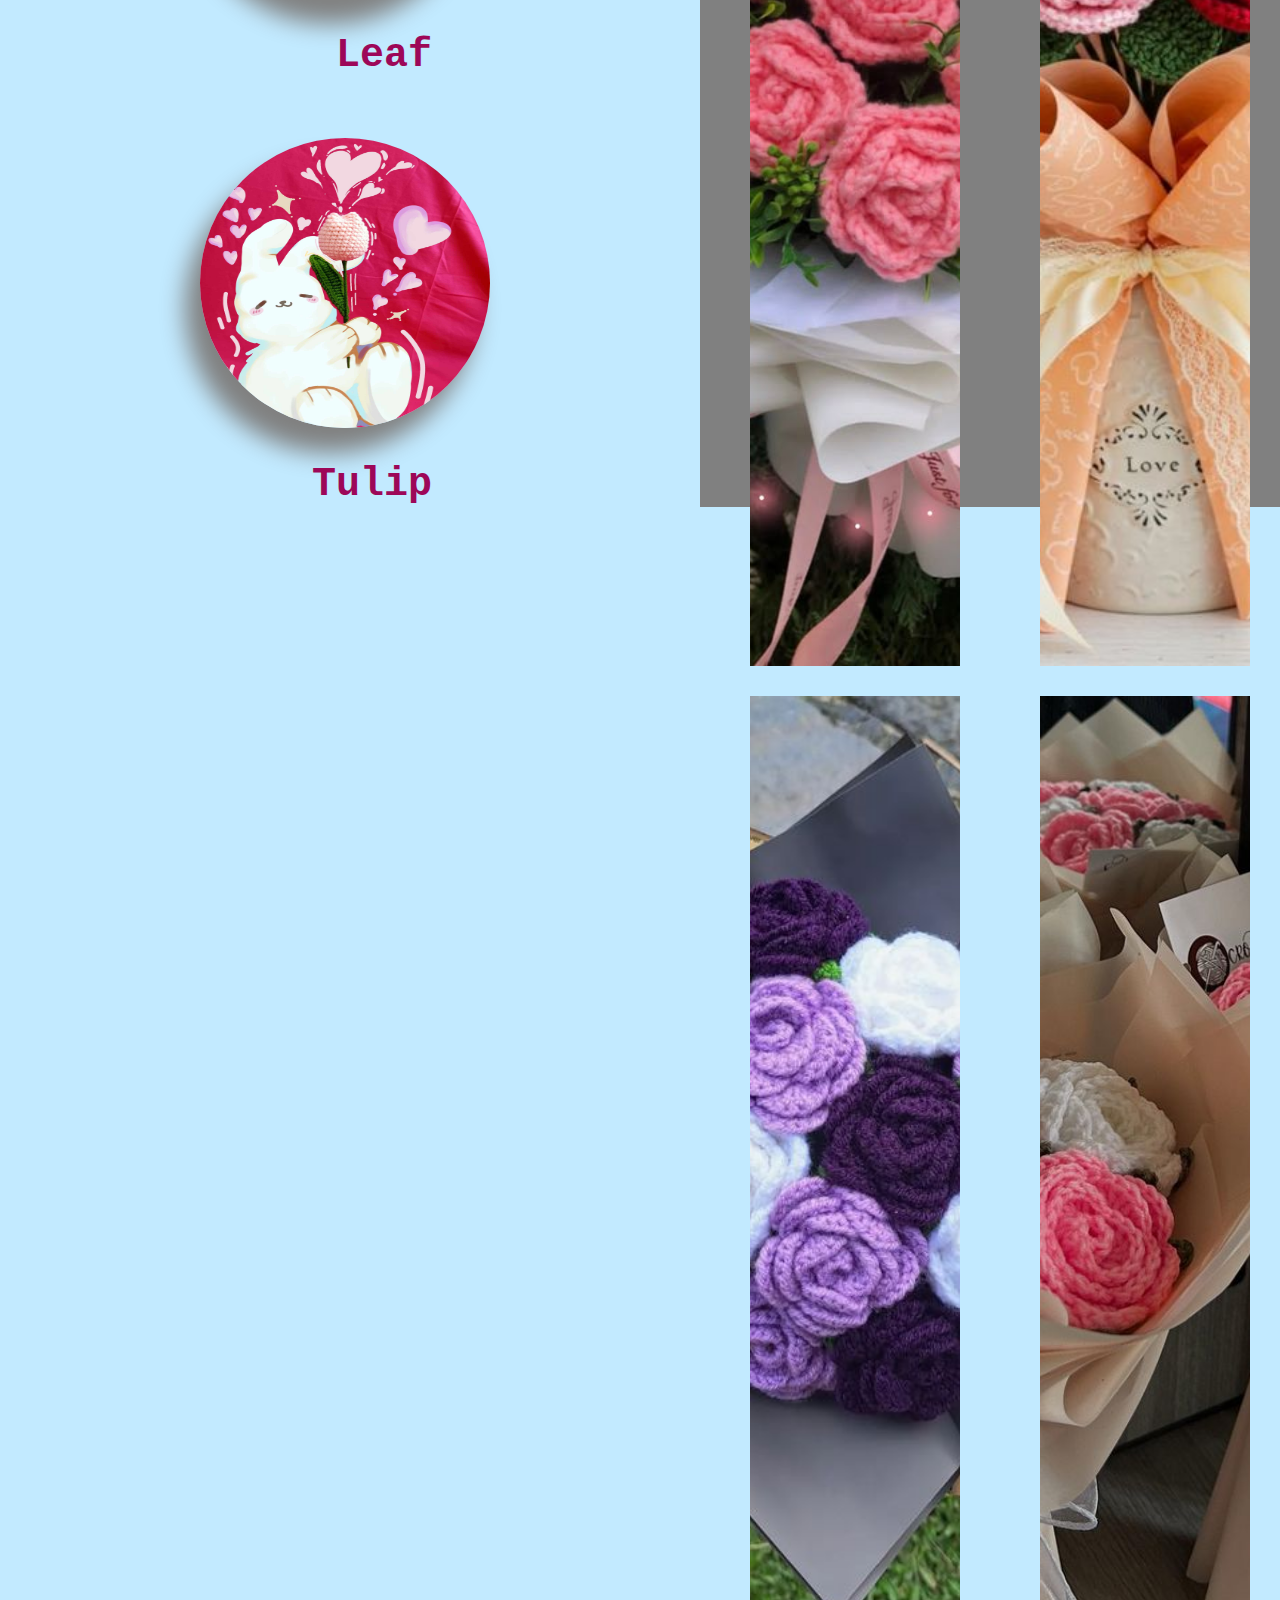
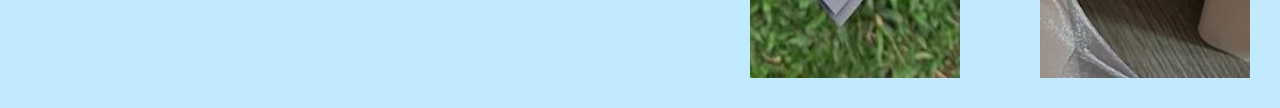
<file: rose.html>
<!DOCTYPE html>
<html lang="en">

<head>

    <meta charset="UTF-8">
    <meta name="viewport" content="width=device-width, initial-scale=1.0">
    <title>Flopee</title>
    <link rel="stylesheet" href="rose.css">
    <link rel="icon" href="../F.png" type="image/png">

<body>
  <div class="main">
    <div class="left">
        <div class="logo">
          <a href="flopee.html">
          <img src="F.png" alt="Flopee Logo" title="Go to Homepage"/>
          </a>
        </div>


        <div class="flower" id="rose">
          <table>
            <tr>
              <div class="crochet-flower">
                <a href="rose.html" target="_self">
                    <img src="rose.png" id="f1" alt="Rose" title="Rose" />
                    <pre>              Rose</pre>
                </a>
              </div>
            </tr>
            
            <tr>
              <div class="crochet-flower">
                <a href="daisy.html" target="_self">
                    <img src="daisy.png" id="f2"  alt="Daisy"  title="Daisy"/>
                    <pre>             Daisy</pre>
                </a>
              </div>
            </tr>

            <tr>
              <div class="crochet-flower">
                <a href="lavender.html"  target="_self">
                  <img src="lavender.png" id="f3" alt="Lavender" title="Lavender"/>
                  <pre>            Lavender</pre>
                </a>
              </div>
            </tr>

            <tr>
              <div class="crochet-flower">
                <a href="sunflower.html"  target="_self">
                  <img src="sunflower.png"  id="f4" alt="Sunflower" title="Sunflower" />
                  <pre>           Sunflower</pre>
                </a>
              </div>
            </tr>
            
            <tr>
              <div class="crochet-flower">
                <a href="lily.html"  target="_self">
                  <img src="lily.png" id="f5"  alt="Lily" title="Lily" />
                  <pre>              Lily</pre>
                </a>
              </div>
            </tr>  
            
            <tr>
              <div class="crochet-flower">
                <a href="leaf.html"  target="_self">
                  <img src="leaf.png"   id="f6"  alt="Leaf" title="Leaf"/>
                  <pre>              Leaf</pre>
                </a>
              </div>
            </tr>
            
            <tr>
              <div class="crochet-flower">
                <a href="tulip.html"  target="_self">
                  <img src="tulip.png"  id="f7" alt="Tulip" title="Tulip" />
                  <pre>             Tulip</pre>
                </a>
              </div>
            </tr>

          </table> 
        </div>
      </div>

    <div class="right">
      <div>
        <h1>Rose</h1>
      </div>


      <div class="roses">
        <img src="rose(1).jpg" alt="rose">
        <img src="rose(2).png" alt="rose"> 
        <img src="rose(3).jpg" alt="rose">
        <img src="rose(4).jpg" alt="rose">
        <img src="rose(5).jpg" alt="rose">
        <img src="rose(6).jpg" alt="rose">
        <img src="rose(7).jpg" alt="rose">
        <img src="rose(8).jpg" alt="rose">
      </div>
    </div>
     
</div>
</body>
</file>
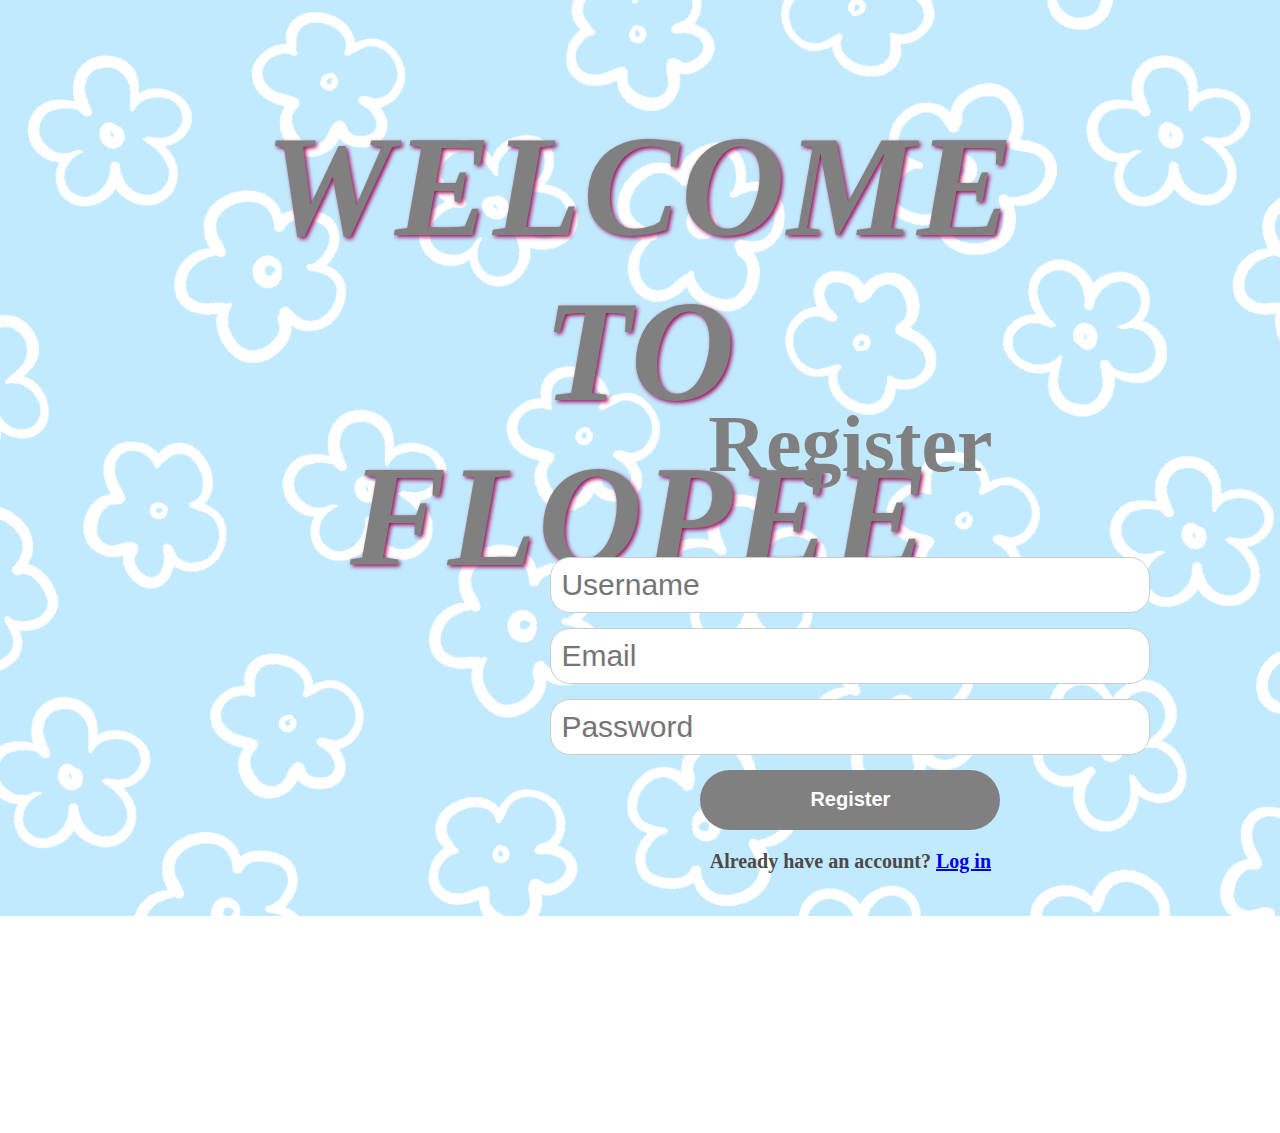
<file: sign-up.html>
<!DOCTYPE html>
<html lang="en">
<head>
    <meta charset="UTF-8">
    <meta name="viewport" content="width=device-width, initial-scale=1.0">
    <title>Flopee</title>
    <link rel="stylesheet" href="sign-up.css">
    <link rel="icon" href="../F.png" type="image/png">
</head>
<body>

    <div>
        <h1>Welcome To Flopee</h1>
    </div>

    <div class="acc">
        <div class="signup-input">
            <h2>Register</h2>

            <form action="login.html" target="_self">
                <input type="text" placeholder="Username" title="Make an Username" required>
                <input type="email" placeholder="Email" title="make an Email" required>
                <input type="password" placeholder="Password" title="Make a Password" required>
                <button type="submit">Register</button>
            </form>
        </div>

        <div class="have-acc">
            <p>Already have an account?
                 <a href="index.html">Log in</a>
            </p>
        </div>
    </div>
</body>
</html>
</file>
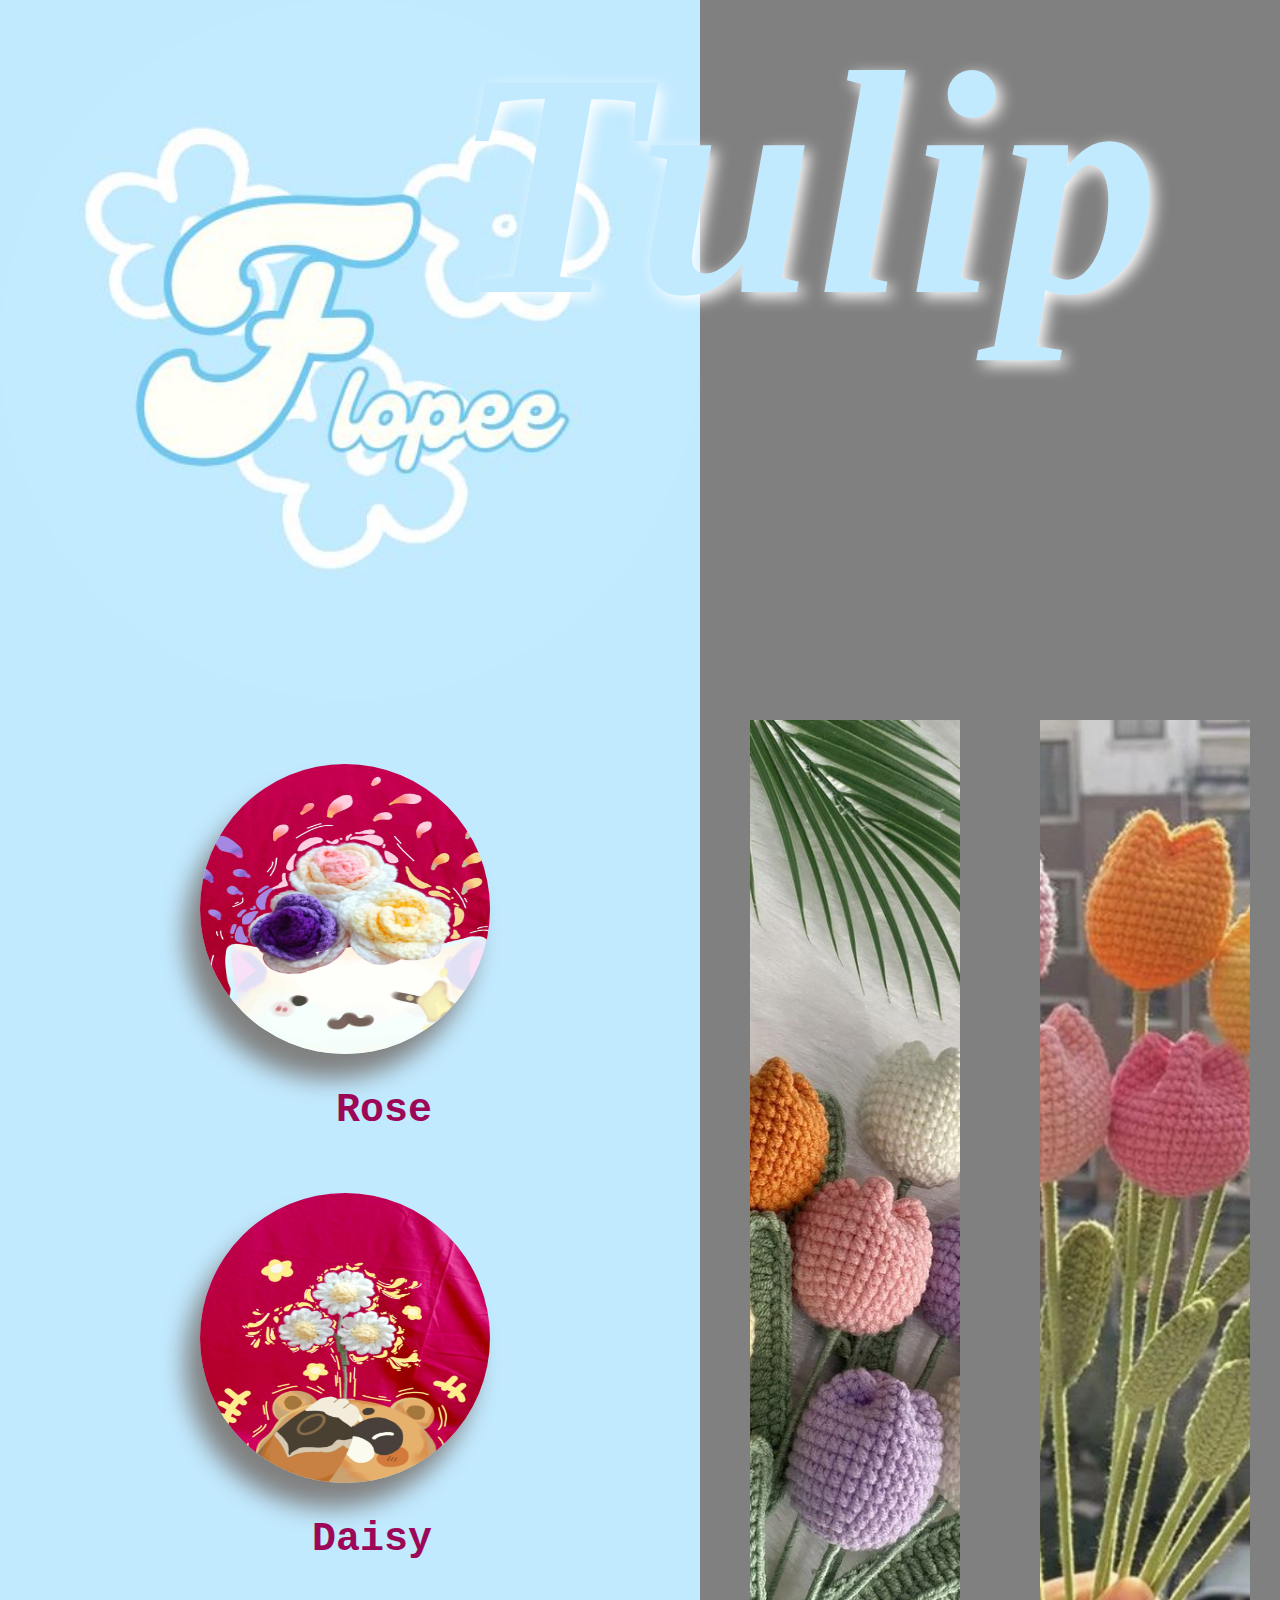
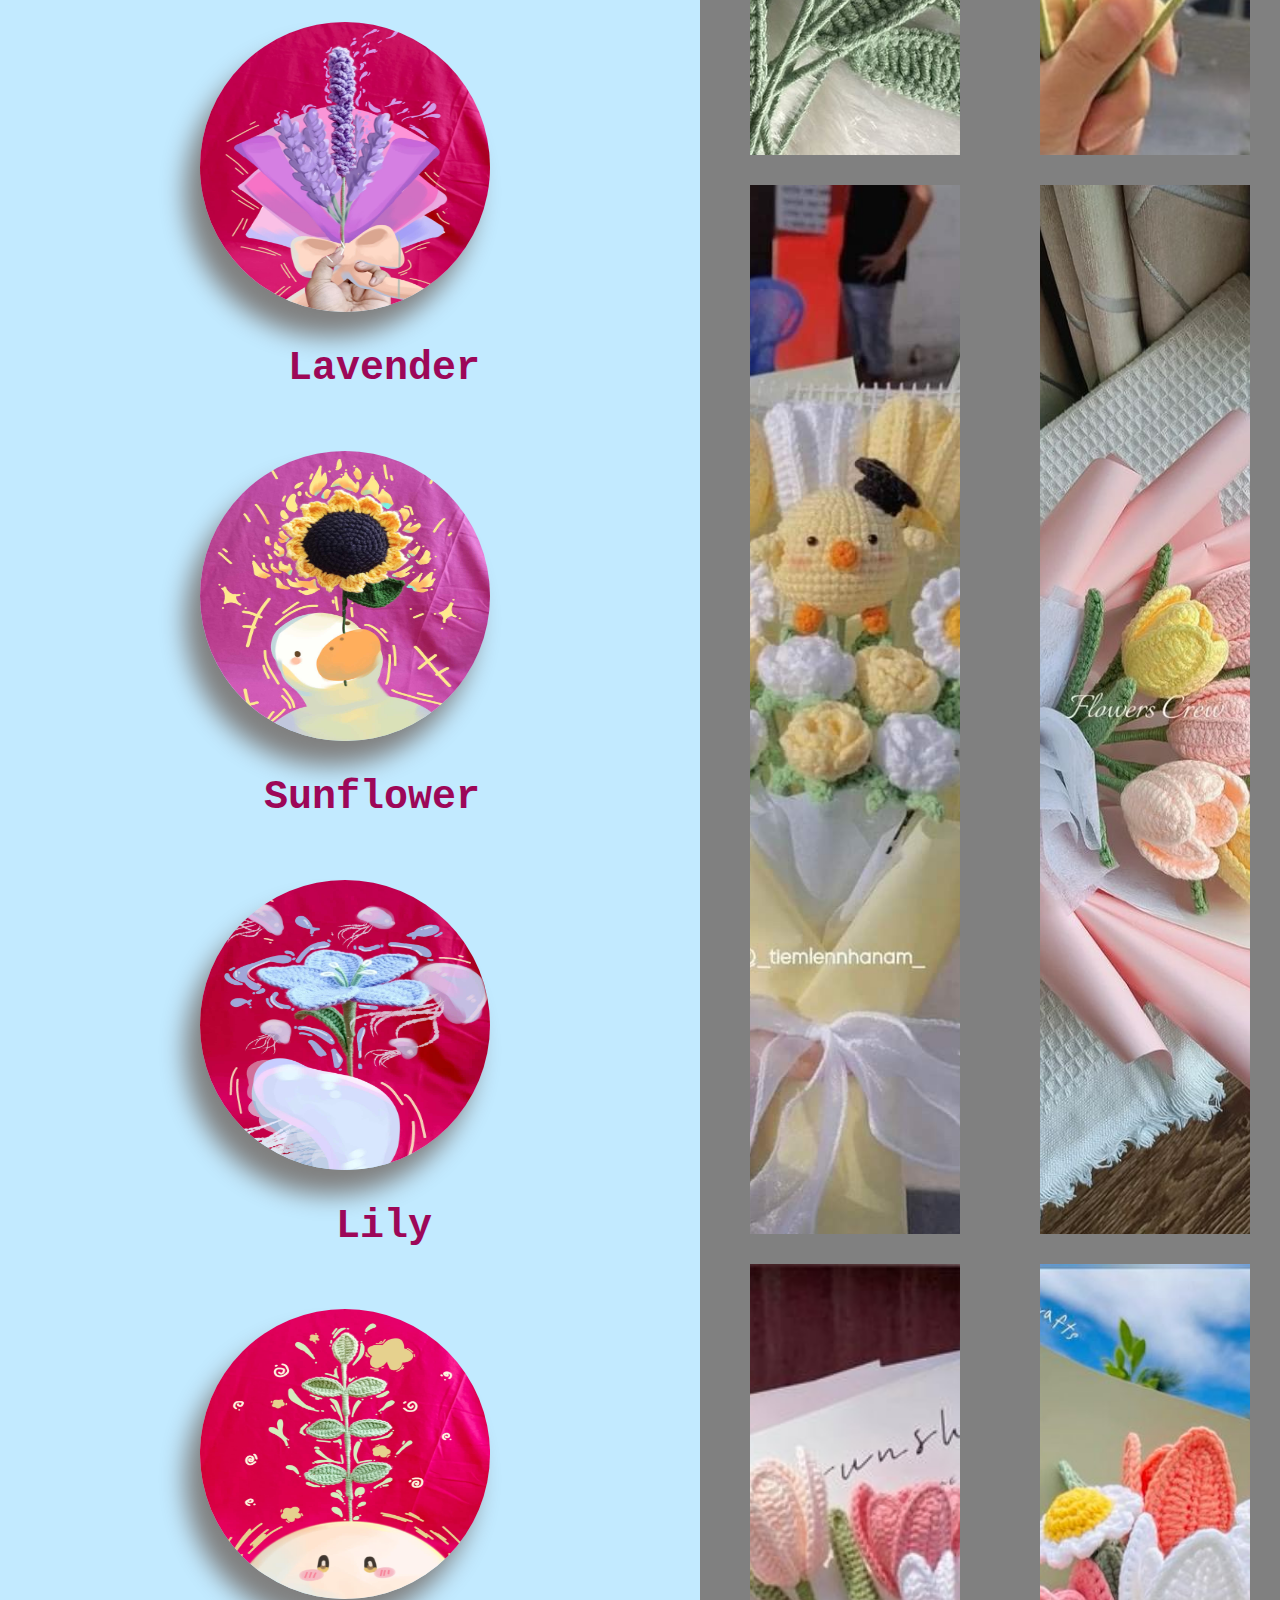
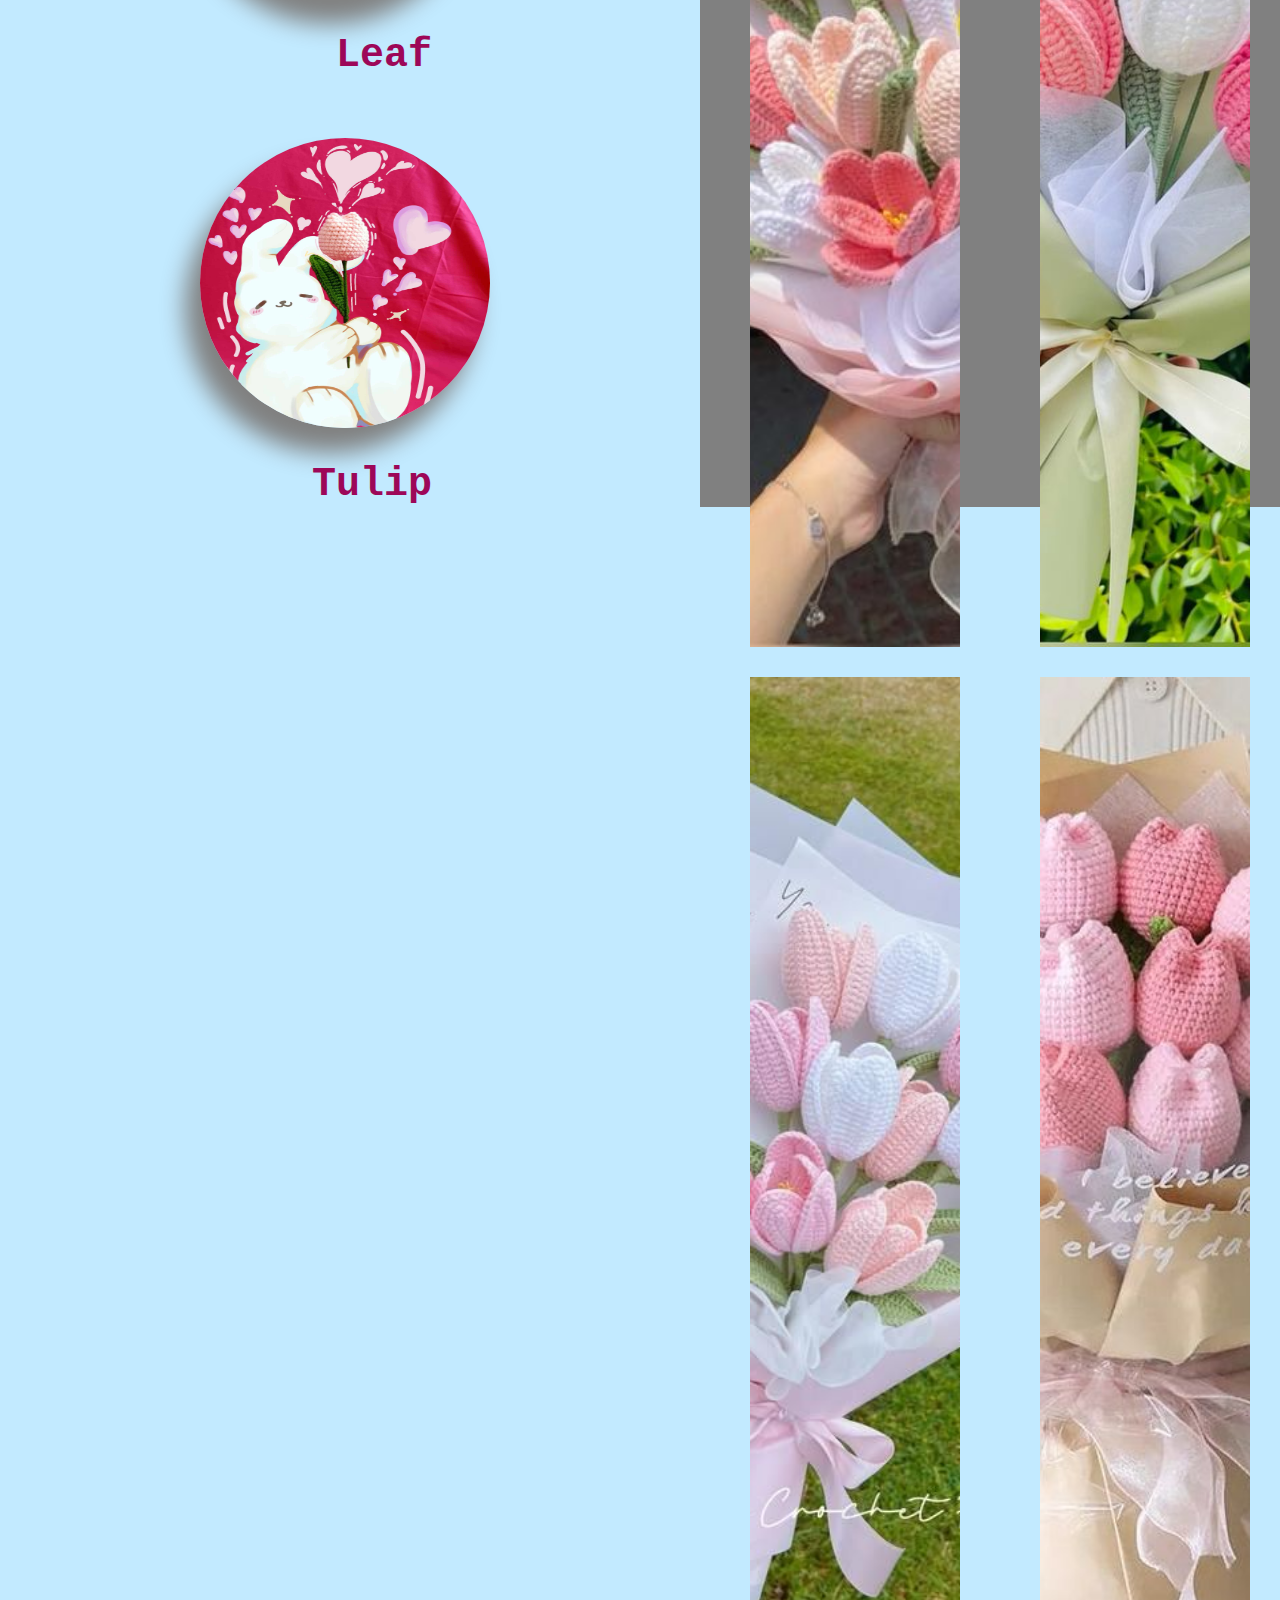
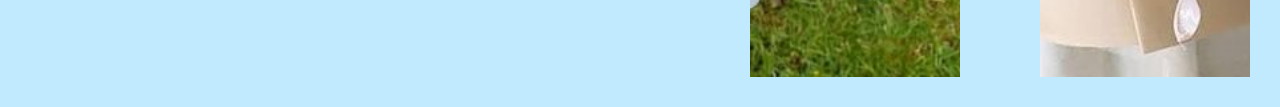
<file: tulip.html>
<!DOCTYPE html>
<html lang="en">

<head>

    <meta charset="UTF-8">
    <meta name="viewport" content="width=device-width, initial-scale=1.0">
    <title>Flopee</title>
    <link rel="stylesheet" href="tulip.css">
    <link rel="icon" href="F.png" type="image/png">

<body>
  <div class="main">
  <div class="left">
        <div class="logo">
          <a href="flopee.html">
          <img src="F.png" alt="Flopee Logo" title="Go to Homepage"/>
          </a>
        </div>


        <div class="flower">
          <table>
            <tr>
              <div class="crochet-flower">
                <a href="rose.html" target="_self">
                    <img src="rose.png" id="f1" alt="Rose" title="Rose" />
                    <pre>              Rose</pre>
                </a>
              </div>
            </tr>
            
            <tr>
              <div class="crochet-flower">
                <a href="daisy.html" target="_self">
                    <img src="daisy.png" id="f2"  alt="Daisy"  title="Daisy"/>
                    <pre>             Daisy</pre>
                </a>
              </div>
            </tr>

            <tr>
              <div class="crochet-flower">
                <a href="lavender.html"  target="_self">
                  <img src="lavender.png" id="f3" alt="Lavender" title="Lavender"/>
                  <pre>            Lavender</pre>
                </a>
              </div>
            </tr>

            <tr>
              <div class="crochet-flower">
                <a href="sunflower.html"  target="_self">
                  <img src="sunflower.png"  id="f4" alt="Sunflower" title="Sunflower" />
                  <pre>           Sunflower</pre>
                </a>
              </div>
            </tr>
            
            <tr>
              <div class="crochet-flower">
                <a href="lily.html"  target="_self">
                  <img src="lily.png" id="f5"  alt="Lily" title="Lily" />
                  <pre>              Lily</pre>
                </a>
              </div>
            </tr>  
            
            <tr>
              <div class="crochet-flower">
                <a href="leaf.html"  target="_self">
                  <img src="leaf.png"   id="f6"  alt="Leaf" title="Leaf"/>
                  <pre>              Leaf</pre>
                </a>
              </div>
            </tr>
            
            <tr>
              <div class="crochet-flower">
                <a href="tulip.html"  target="_self">
                  <img src="tulip.png"  id="f7" alt="Tulip" title="Tulip" />
                  <pre>             Tulip</pre>
                </a>
              </div>
            </tr>

          </table> 
        </div>
      </div>

    <div class="right">
      <div>
        <h1>Tulip</h1>
      </div>

      <div class="tulips">
        <img src="tulip(1).jpg" alt="tulip">
        <img src="tulip(2).jpg" alt="tulip">
        <img src="tulip(3).jpg" alt="tulip">
        <img src="tulip(4).jpg" alt="tulip">
        <img src="tulip(5).jpg" alt="tulip">
        <img src="tulip(6).jpg" alt="tulip">
        <img src="tulip(7).jpg" alt="tulip">
        <img src="tulip(8).jpg" alt="tulip">
      </div>
    </div>
     
</div>
</body>

</html>
</file>
<file: index.css>
body{
    background-image: url(Flopee-Background.png);
    background-repeat: no-repeat;
    background-size: cover;
    background-attachment: scroll;
    display: flex;
    height: 100vh;
}


h1 {
  position: absolute;
  top: 30px;
  left: 50%;
  transform: translateX(-50%);
  color: grey;
  text-align: center;
  font-size: 9em;                      
  font-weight: bold;                  
  font-style: italic;                  
  text-transform: uppercase;           
  letter-spacing: 2px;                
  text-shadow: 2px 2px 4px #9D0758; 
}


.account {
    height: 700px;
    width: 600px;
    justify-content: center;
    align-items: center;
    position: relative;
    top: 25%;
    left: 35%;
    padding: 100px;
}

.login-input {
    width: 100%;
      
}

.login-input h2 {
    font-size: 5em;
    color: grey;
    text-align: center;
}


.login-input input[type="password"], input[type="email"]{
  width: 100%;
  padding: 10px;
  margin-bottom: 15px;
  border: 1px solid #ccc;
  border-radius: 20px;
  box-sizing: border-box;
  font-size: 30px;
}


.login-input button {
  width: 50%;
  height: 60px;
  padding: 10px;
  background-color: grey;
  color: white;
  border: none;
  border-radius: 60px;
  font-weight: bold;
  font-size: 20px;
  display: block;
  margin: 0 auto;
}

.remember-forgot {
  display: flex;
  justify-content: space-between;
  align-items: center;
  margin-top: 10px;
}

.remember-forgot a {
  text-decoration: none;
  color: grey;
  font-size: 30px;
  display: flex;
}

.remember-forgot p {
  display: flex;
  align-items: center;
  gap: 5px;
  margin: 0;
  font-size: 30px;
  color: grey;
  
  
}

.remember-forgot p [type="checkbox"]{
  transform: scale(2);
  margin-right: 6px;
  
}

.make-acc {
  margin-top: 20px;
  text-align: center;
  font-size: 20px;
}

.make-acc p {
  text-decoration: none;
  color: rgb(78, 72, 72);
  font-weight: bold;
}
</file>
<file: admin.css>
:root {
            --primary-color: #4a6bff;
            --danger-color: #ff4757;
            --success-color: #2ed573;
            --text-color: #2f3542;
            --light-gray: #f1f2f6;
            --white: #ffffff;
        }
        
        * {
            box-sizing: border-box;
            margin: 0;
            padding: 0;
            font-family: 'Segoe UI', Tahoma, Geneva, Verdana, sans-serif;
        }
        
        body {
            background-color: var(--light-gray);
            color: var(--text-color);
            line-height: 1.6;
        }
        
        .container {
            max-width: 1200px;
            margin: 0 auto;
            padding: 20px;
        }
        
        header {
            text-align: center;
            margin: 2rem 0;
        }
        
        header h1 {
            color: var(--primary-color);
            font-size: 2.5rem;
        }
        
        .auth-container {
            display: flex;
            justify-content: center;
            margin-top: 2rem;
        }
        
        .auth-box {
            background: var(--white);
            padding: 2rem;
            border-radius: 10px;
            box-shadow: 0 5px 15px rgba(0, 0, 0, 0.1);
            width: 100%;
            max-width: 400px;
        }
        
        .auth-box h2 {
            margin-bottom: 1.5rem;
            text-align: center;
            color: var(--primary-color);
        }
        
        .form-group {
            margin-bottom: 1.5rem;
        }
        
        .form-group label {
            display: block;
            margin-bottom: 0.5rem;
            font-weight: 600;
        }
        
        .form-control {
            width: 100%;
            padding: 0.75rem 1rem;
            border: 1px solid #ddd;
            border-radius: 5px;
            font-size: 1rem;
            transition: border 0.3s;
        }
        
        .form-control:focus {
            outline: none;
            border-color: var(--primary-color);
        }
        
        .btn {
            display: inline-block;
            padding: 0.75rem 1.5rem;
            border: none;
            border-radius: 5px;
            font-size: 1rem;
            font-weight: 600;
            cursor: pointer;
            transition: all 0.3s;
            text-align: center;
        }
        
        .btn-primary {
            background-color: var(--primary-color);
            color: var(--white);
            width: 100%;
        }
        
        .btn-primary:hover {
            background-color: #3a56d4;
        }
        
        .btn-danger {
            background-color: var(--danger-color);
            color: var(--white);
        }
        
        .btn-danger:hover {
            background-color: #e8413f;
        }
        
        .text-center {
            text-align: center;
        }
        
        .mt-3 {
            margin-top: 1rem;
        }
        
        .remember-forgot {
            display: flex;
            justify-content: space-between;
            align-items: center;
            margin-bottom: 1rem;
        }
        
        .remember-forgot a {
            color: var(--primary-color);
            text-decoration: none;
        }
        
        .remember-forgot a:hover {
            text-decoration: underline;
        }
        
        .admin-panel {
            display: none;
            background: var(--white);
            padding: 2rem;
            border-radius: 10px;
            box-shadow: 0 5px 15px rgba(0, 0, 0, 0.1);
            margin-top: 2rem;
        }
        
        .admin-header {
            display: flex;
            justify-content: space-between;
            align-items: center;
            margin-bottom: 2rem;
            padding-bottom: 1rem;
            border-bottom: 1px solid #eee;
        }
        
        .admin-header h2 {
            color: var(--primary-color);
        }
        
        .alert {
            padding: 1rem;
            border-radius: 5px;
            margin-bottom: 1rem;
            display: none;
        }
        
        .alert-success {
            background-color: #d4edda;
            color: #155724;
            border: 1px solid #c3e6cb;
        }
        
        .alert-error {
            background-color: #f8d7da;
            color: #721c24;
            border: 1px solid #f5c6cb;
        }
        
        .stats-container {
            display: grid;
            grid-template-columns: repeat(auto-fit, minmax(200px, 1fr));
            gap: 1rem;
            margin-bottom: 2rem;
        }
        
        .stat-card {
            background: var(--white);
            padding: 1.5rem;
            border-radius: 8px;
            box-shadow: 0 2px 5px rgba(0,0,0,0.1);
            text-align: center;
        }
        
        .stat-card h3 {
            color: var(--primary-color);
            margin-bottom: 0.5rem;
        }
        
        .stat-card p {
            font-size: 2rem;
            font-weight: bold;
            color: var(--text-color);
        }
        
        @media (max-width: 768px) {
            .auth-box {
                padding: 1.5rem;
            }
        }

        .admin-section {
            margin-top: 2rem;
            padding-top: 2rem;
            border-top: 1px solid #eee;
        }

        .order-controls {
            display: grid;
            grid-template-columns: 2fr 1fr;
            gap: 1rem;
            margin-bottom: 1rem;
        }

        .orders-list {
            margin-top: 1rem;
        }

        .order-card {
            background: var(--white);
            padding: 1rem;
            border-radius: 8px;
            box-shadow: 0 2px 5px rgba(0,0,0,0.1);
            margin-bottom: 1rem;
        }

        .order-header {
            display: flex;
            justify-content: space-between;
            margin-bottom: 0.5rem;
            padding-bottom: 0.5rem;
            border-bottom: 1px solid #eee;
        }

        .order-id {
            font-weight: bold;
            color: var(--primary-color);
        }

        .order-date {
            color: #666;
            font-size: 0.9rem;
        }

        .order-status {
            padding: 0.2rem 0.5rem;
            border-radius: 4px;
            font-size: 0.8rem;
            font-weight: bold;
        }

        .status-pending {
            background-color: #fff3cd;
            color: #856404;
        }

        .status-completed {
            background-color: #d4edda;
            color: #155724;
        }

        .status-cancelled {
            background-color: #f8d7da;
            color: #721c24;
        }

        .order-details {
            margin-top: 0.5rem;
        }

        .order-item {
            display: flex;
            justify-content: space-between;
            margin-bottom: 0.3rem;
        }

        .order-total {
            font-weight: bold;
            margin-top: 0.5rem;
            text-align: right;
        }

        .order-actions {
            margin-top: 0.5rem;
            display: flex;
            gap: 0.5rem;
        }

        @media (max-width: 768px) {
            .order-controls {
                grid-template-columns: 1fr;
            }
        }
</file>
<file: daisy.css>
* {
    box-sizing: border-box;
    margin: 0;
    padding: 0

        
}

html, body {
      margin: 0;
      padding: 0;
      height: 100%;
    }


body {
    background-color: #c2eaff; 
 
}


.logo img{
    height:700px;
    width: 700px;   
    border-radius: 50%;
}


.flower img{
    width: 290px;        
    height: 290px;          
    border-radius: 50%;
    margin-top: 60px;
    margin-bottom: 30px;
    margin-left:200px ;
    box-shadow: -15px 25px 25px grey;

}




pre{
    font-size: 40px;
    color: #9D0758;
    font-weight: bold;
}




a {
    text-decoration: none;
    color: white;
}


.main {
    display: flex;
    height: auto
}

.left {
    flex: 1;
    background-color: #c2eaff; 

}

.right {
    width:25%;
    flex: 2.9;
    background-color: grey;
}

.right h1 {
  position: absolute;
  left: 63%;
  transform: translateX(-50%);
  color: #c2eaff;
  text-align: center;
  font-size: 20em;                      
  font-weight: bold;                  
  font-style: italic;                            
  letter-spacing: 2px;                
  text-shadow: 5px 5px 15px white;
}

.daisies {
  display: grid;
  grid-template-columns: repeat(2, 1fr); 
  grid-auto-rows: 1fr; 
  width: 50;
  height: 200vh;
}

.daisies img {
  width: 100%;
  height: 100%;
  object-fit: cover;
  margin-top: 720px;
  padding-left: 50px;
  padding-right: 30px;
  padding-bottom: 30px;
}
</file>
<file: flopee.css>
* {
    box-sizing: border-box;
    margin: 0;
    padding: 0

        
}

html, body {
      margin: 0;
      padding: 0;
      height: 100%;
    }


body {
    background-color: #c2eaff; 
 
}


.logo img{
    height:700px;
    width: 700px;   
    border-radius: 50%;
}


.flower img{
    width: 290px;        
    height: 290px;          
    border-radius: 50%;
    margin-top: 60px;
    margin-bottom: 30px;
    margin-left:200px ;
    box-shadow: -15px 25px 25px grey;

}




pre{
    font-size: 40px;
    color: #9D0758;
    font-weight: bold;
}




a {
    text-decoration: none;
}


.main {
    display: flex;
    height: auto
}

.left {
    flex: 1;
    background-color: #c2eaff; 

}

.right {
    width:25%;
    flex: 2.9;
    background-color: grey;
}

.right h1 {
  position: absolute;
  left: 63%;
  transform: translateX(-50%);
  color: #c2eaff;
  text-align: center;
  font-size: 20em;                      
  font-weight: bold;                  
  font-style: italic;                            
  letter-spacing: 2px;                
  text-shadow: 5px 5px 15px white;

}
</file>
<file: leaf.css>
* {
    box-sizing: border-box;
    margin: 0;
    padding: 0

        
}

html, body {
      margin: 0;
      padding: 0;
      height: 100%;
    }


body {
    background-color: #c2eaff; 
 
}


.logo img{
    height:700px;
    width: 700px;   
    border-radius: 50%;
}


.flower img{
    width: 290px;        
    height: 290px;          
    border-radius: 50%;
    margin-top: 60px;
    margin-bottom: 30px;
    margin-left:200px ;
    box-shadow: -15px 25px 25px grey;

}




pre{
    font-size: 40px;
    color: #9D0758;
    font-weight: bold;
}




a {
    text-decoration: none;
    color: white;
}


.main {
    display: flex;
    height: auto
}

.left {
    flex: 1;
    background-color: #c2eaff; 

}

.right {
    width:25%;
    flex: 2.9;
    background-color: grey;
}

.right h1 {
  position: absolute;
  left: 63%;
  transform: translateX(-50%);
  color: #c2eaff;
  text-align: center;
  font-size: 20em;                      
  font-weight: bold;                  
  font-style: italic;                            
  letter-spacing: 2px;                
  text-shadow: 5px 5px 15px white;
  
}


.leaves {
  display: grid;
  grid-template-columns: repeat(2, 1fr); 
  grid-auto-rows: 1fr; 
  width: 50;
  height: 200vh;
}

.leaves img {
  width: 100%;
  height: 100%;
  object-fit: cover;
  margin-top: 720px;
  padding-left: 50px;
  padding-right: 30px;
  padding-bottom: 30px;
}
</file>
<file: lily.css>
* {
    box-sizing: border-box;
    margin: 0;
    padding: 0

        
}

html, body {
      margin: 0;
      padding: 0;
      height: 100%;
    }


body {
    background-color: #c2eaff; 
 
}


.logo img{
    height:700px;
    width: 700px;   
    border-radius: 50%;
}


.flower img{
    width: 290px;        
    height: 290px;          
    border-radius: 50%;
    margin-top: 60px;
    margin-bottom: 30px;
    margin-left:200px ;
    box-shadow: -15px 25px 25px grey;

}




pre{
    font-size: 40px;
    color: #9D0758;
    font-weight: bold;
}




a {
    text-decoration: none;
    color: white;
}


.main {
    display: flex;
    height: auto
}

.left {
    flex: 1;
    background-color: #c2eaff; 

}

.right {
    width:25%;
    flex: 2.9;
    background-color: grey;
}

.right h1 {
  position: absolute;
  left: 63%;
  transform: translateX(-50%);
  color: #c2eaff;
  text-align: center;
  font-size: 20em;                      
  font-weight: bold;                  
  font-style: italic;                            
  letter-spacing: 2px;                
  text-shadow: 5px 5px 15px white;
  
}

.lilies {
  display: grid;
  grid-template-columns: repeat(2, 1fr); 
  grid-auto-rows: 1fr; 
  width: 50;
  height: 200vh;
}

.lilies img {
  width: 100%;
  height: 100%;
  object-fit: cover;
  margin-top: 720px;
  padding-left: 50px;
  padding-right: 30px;
  padding-bottom: 30px;
}
</file>
<file: rose.css>
* {
    box-sizing: border-box;
    margin: 0;
    padding: 0

        
}

html, body {
      margin: 0;
      padding: 0;
      height: 100%;

    }


body {
    background-color: #c2eaff; 
 
}


.logo img{
    height:700px;
    width: 700px;   
    border-radius: 50%;
    
}


.flower img{
    width: 290px;        
    height: 290px;          
    border-radius: 50%;
    margin-top: 60px;
    margin-bottom: 30px;
    margin-left:200px ;
    box-shadow: -15px 25px 25px grey;

}




pre{
    font-size: 40px;
    color: #9D0758;
    font-weight: bold;
}




a {
    text-decoration: none;
    color: white;
}


.main {
    display: flex;
    height: auto
}

.left {
    flex: 1;
    background-color: #c2eaff; 

}

.right {
    width:25%;
    flex: 2.9;
    background-color: grey;
}

.right h1{
  position: absolute;
  left: 63%;
  transform: translateX(-50%);
  color: #c2eaff;
  text-align: center;
  font-size: 20em;                      
  font-weight: bold;                  
  font-style: italic;                            
  letter-spacing: 2px;                
  text-shadow: 5px 5px 15px white;
}


.roses {
  display: grid;
  grid-template-columns: repeat(2, 1fr); 
  grid-auto-rows: 1fr; 
  width: 50;
  height: 200vh;
}

.roses img {
  width: 100%;
  height: 100%;
  object-fit: cover;
  margin-top: 720px;
  padding-left: 50px;
  padding-right: 30px;
  padding-bottom: 30px;
}
</file>
<file: sign-up.css>
body{
    background-image: url(Flopee-Background.png);
    background-repeat: no-repeat;
    background-size: cover;
    background-attachment: scroll;
    display: flex;
    height: 100vh;
}

h1 {
  position: absolute;
  top: 30;
  left: 50%;
  transform: translateX(-50%);
  color: grey;
  text-align: center;
  font-size: 9em;                      
  font-weight: bold;                  
  font-style: italic;                  
  text-transform: uppercase;           
  letter-spacing: 2px;                
  text-shadow: 2px 2px 4px #9D0758; 
}


.acc {
  height: 700px;
    width: 600px;
    justify-content: center;
    align-items: center;
    position: relative;
    top: 25%;
    left: 35%;
    padding: 100px;
}

.acc h2 {
  font-size: 5em;
  color: grey;
  text-align: center;
}

.login-input {
    width: 100%;
      
}

.signup-input input[type="text"], input[type="email"], input[type="password"] {
  width: 100%;
  padding: 10px;
  margin-bottom: 15px;
  border: 1px solid #ccc;
  border-radius: 20px;
  box-sizing: border-box;
  font-size: 30px;
}

.signup-input button {
  width: 50%;
  height: 60px;
  padding: 10px;
  background-color: grey;
  color: white;
  border: none;
  border-radius: 60px;
  font-weight: bold;
  font-size: 20px;
  display: block;
  margin: 0 auto;
}


.have-acc {
  text-align: center;
  margin-top: 15px;
  font-size: 20px;
  
}

.have-acc p {
  text-decoration: none;
  color: rgb(78, 72, 72);
  font-weight: bold;
}
</file>
<file: tulip.css>
* {
    box-sizing: border-box;
    margin: 0;
    padding: 0

        
}

html, body {
      margin: 0;
      padding: 0;
      height: 100%;
    }


body {
    background-color: #c2eaff; 
 
}


.logo img{
    height:700px;
    width: 700px;   
    border-radius: 50%;
}


.flower img{
    width: 290px;        
    height: 290px;          
    border-radius: 50%;
    margin-top: 60px;
    margin-bottom: 30px;
    margin-left:200px ;
    box-shadow: -15px 25px 25px grey;

}




pre{
    font-size: 40px;
    color: #9D0758;
    font-weight: bold;
}




a {
    text-decoration: none;
    color: white;
}


.main {
    display: flex;
    height: auto
}

.left {
    flex: 1;
    background-color: #c2eaff; 

}

.right {
    width:25%;
    flex: 2.9;
    background-color: grey;
}


.right h1 {
  position: absolute;
  left: 63%;
  transform: translateX(-50%);
  color: #c2eaff;
  text-align: center;
  font-size: 20em;                      
  font-weight: bold;                  
  font-style: italic;                            
  letter-spacing: 2px;                
  text-shadow: 5px 5px 15px white;
  
}

.tulips {
  display: grid;
  grid-template-columns: repeat(2, 1fr); 
  grid-auto-rows: 1fr; 
  width: 50;
  height: 200vh;
}

.tulips img {
  width: 100%;
  height: 100%;
  object-fit: cover;
  margin-top: 720px;
  padding-left: 50px;
  padding-right: 30px;
  padding-bottom: 30px;
}
</file>
